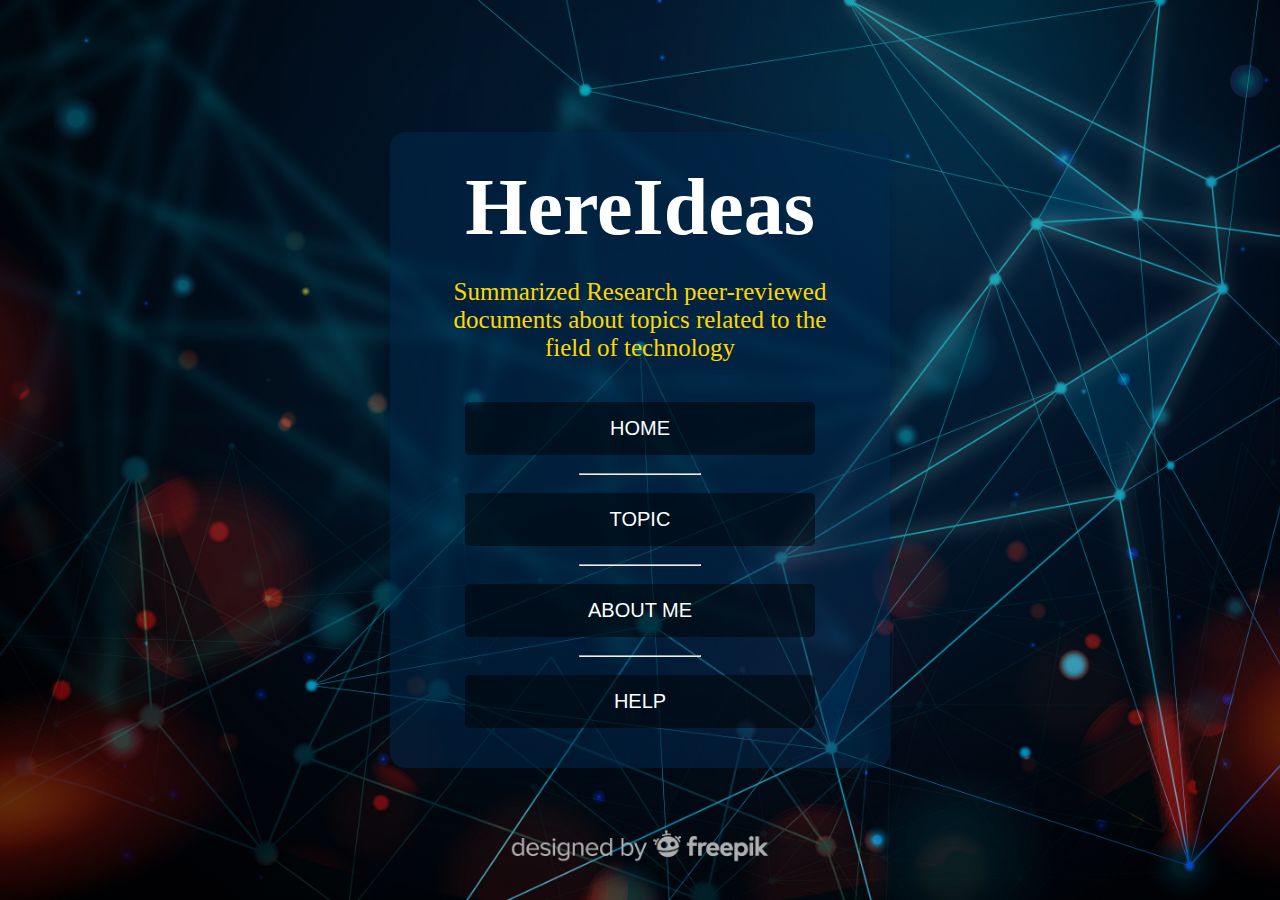
<file: index.html>
<!DOCTYPE html>
<html lang="en">
  <head>
    <meta charset="UTF-8" />
    <meta name="viewport" content="width=device-width, initial-scale=1.0" />
    <title>HereIdeas</title>
    <link rel="stylesheet" href="home page styles.css" />
  </head>
  <body>
    <div class="description">
      <h1>HereIdeas</h1>
      <p>
        Summarized Research peer-reviewed documents about topics related to the
        field of technology
      </p>

      <div class="menu">
        <button class="menu-button hover" onclick="showHome()">HOME</button>
        <hr />
        <button class="menu-button hover" onclick="showTopics()">TOPIC</button>
        <hr />
        <button class="menu-button hover" onclick="showAbout()">
          ABOUT ME
        </button>
        <hr />
        <button class="menu-button hover" onclick="showHelp()">HELP</button>
      </div>
    </div>

    <div class="dropdown" id="dropdown">
      <p>CHOOSE TOPIC</p>
      <button
        class="dropdown-button hover"
        onclick="location.href='Computer Sciences.html';"
      >
        Computer Sciences
      </button>
      <button
        class="dropdown-button hover"
        onclick="location.href='Data, Information, and Information Systems.html';"
      >
        Data, Information, and Information Systems
      </button>
      <button
        class="dropdown-button hover"
        onclick="location.href='Number Systems.html';"
      >
        Number Systems
      </button>
      <button
        class="dropdown-button hover"
        onclick="location.href='Computer Hardware & Software.html';"
      >
        Computer Hardware & Software
      </button>
      <button
        class="dropdown-button hover"
        onclick="location.href='Motherboards.html';"
      >
        Motherboards
      </button>
      <button
        class="dropdown-button hover"
        onclick="location.href='Different types of computers.html';"
      >
        Different types of computers
      </button>
    </div>

    <!-- About Me Section -->
    <div class="aboutMe" id="aboutMe">
      <p>ABOUT ME</p>
      <p1>
        Hi, I am Nicole Louise Heredia, currently studying in The University of
        San Carlos in Talamban Campus in BS Information Technology as my course.
        I am an 18-year-old first-year college student, aspiring to be
        successful with innovative research that can contribute to the
        advancement of modern technology.
        <br /><br />
        This website is derived from peer-reviewed articles regarding the
        provided topic, simplified into comprehensive content as study material
        for individuals unfamiliar with this field, and especially for students
        in the field of technology as well. This website aims to guide and help
        students by providing simple and digestible information on the provided
        topics.
      </p1>
    </div>

    <div class="help" id="help">
      <p>HELP</p>
      <p1>
        1. HOME - Displays the original home page.<br />
        2. TOPICS - Displays the topic options. Choose prefered topic can lead
        you to a page containing the portfolio of that specific topic.<br />
        3. ABOUT ME - Displays credentials and information about the creator.<br />
        4. HELP - Displays Instructions.<br /><br />

        TOPICS PAGE:<br />
        1. Navigation is found at the topmost part of the page with only the
        HOME and TOPICS keys.<br />
        2. TOPICS keys will display a dropdown menu of the topics for you to
        choose.<br />
      </p1>
    </div>

    <script>
      function showHome() {
        document.querySelector("#dropdown").classList.remove("visible");
        document.querySelector("#aboutMe").classList.remove("visible");
        document.querySelector("#help").classList.remove("visible");
        document.querySelector(".description").classList.remove("move-left");
      }

      function showTopics() {
        document.querySelector("#aboutMe").classList.remove("visible");
        document.querySelector("#help").classList.remove("visible");
        document.querySelector(".description").classList.add("move-left");
        document.querySelector("#dropdown").classList.add("visible");
      }

      function showAbout() {
        document.querySelector("#dropdown").classList.remove("visible");
        document.querySelector("#help").classList.remove("visible");
        document.querySelector(".description").classList.add("move-left");
        document.querySelector("#aboutMe").classList.add("visible");
      }

      function showHelp() {
        document.querySelector("#dropdown").classList.remove("visible");
        document.querySelector("#aboutMe").classList.remove("visible");
        document.querySelector(".description").classList.add("move-left");
        document.querySelector("#help").classList.add("visible");
      }
    </script>
  </body>
</html>
</file>
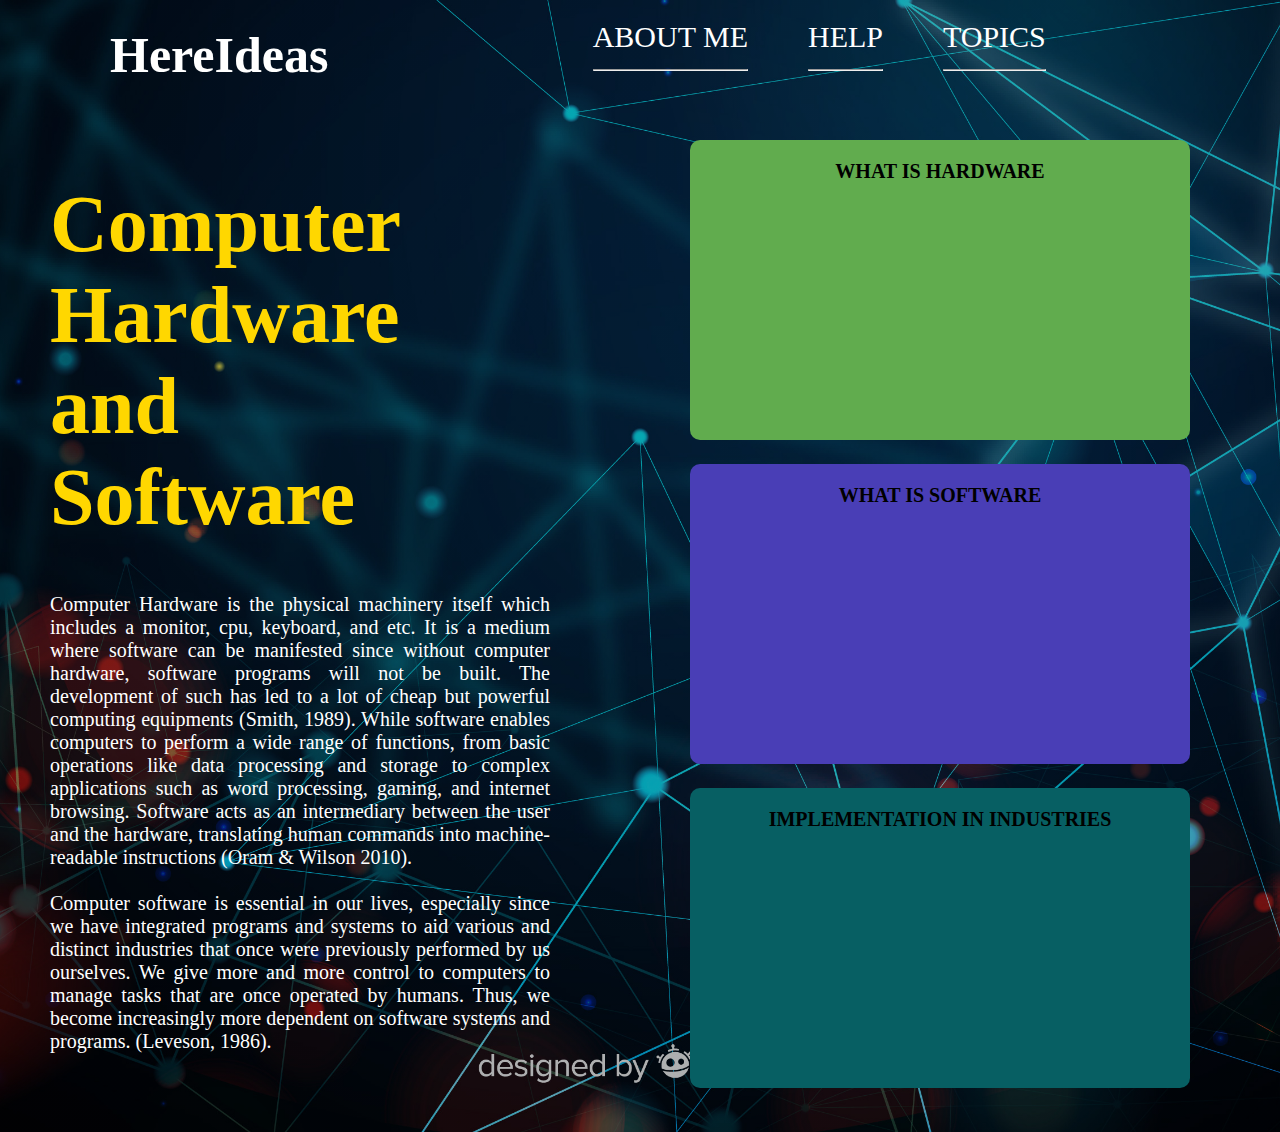
<file: Computer Hardware & Software.html>
<!DOCTYPE html>
<html lang="en">
  <head>
    <meta charset="UTF-8" />
    <meta name="viewport" content="width=device-width, initial-scale=1.0" />
    <title>HereIdeas-Computer Sciences</title>
    <link rel="stylesheet" href="p4 computer hardsoft.css" />
  </head>
  <body>
    <div class="navbar">
        <h1><a href="index.html">HereIdeas</a></h1>
        <nav>
          <ul>
            <li class="menu-button hover"> <a href="index.html"> ABOUT ME <hr></a></li>
            <li class="menu-button hover"> <a href="index.html"> HELP <hr></a></li>

            <li class="menu-item">
             
              <button class="menu-button hover" onclick="toggleDropdown()"> TOPICS <hr></button>
          
              <div class="dropdown" id="dropdown">
                <button class="dropdown-button hover" onclick="location.href='Computer Sciences.html';">
                  Computer Sciences
                </button>
                <button class="dropdown-button hover" onclick="location.href='Data, Information, and Information Systems.html';">
                  Data, Information, and Information Systems
                </button>
                <button class="dropdown-button hover" onclick="location.href='Number Systems.html';">
                  Number Systems
                </button>
                <button class="dropdown-button hover" onclick="location.href='Computer Hardware & Software.html';">
                  Computer Hardware & Software
                </button>
                <button class="dropdown-button hover" onclick="location.href='Motherboards.html';">
                  Motherboards
                </button>
                <button class="dropdown-button hover" onclick="location.href='Different types of computers.html';">
                  Different types of computers
                </button>
              </div>

             


            </li>
          </ul>
        </nav>
      </div>
  

    <div class="row">
      <div class="heading">
        <h2>Computer Hardware and Software</h2>
        <p>
          Computer Hardware is the physical machinery itself which includes a
          monitor, cpu, keyboard, and etc. It is a medium where software can be
          manifested since without computer hardware, software programs will not
          be built. The development of such has led to a lot of cheap but
          powerful computing equipments (Smith, 1989). While software enables
          computers to perform a wide range of functions, from basic operations
          like data processing and storage to complex applications such as word
          processing, gaming, and internet browsing. Software acts as an
          intermediary between the user and the hardware, translating human
          commands into machine-readable instructions (Oram & Wilson 2010).<br /><br />

          Computer software is essential in our lives, especially since we have
          integrated programs and systems to aid various and distinct industries
          that once were previously performed by us ourselves. We give more and
          more control to computers to manage tasks that are once operated by
          humans. Thus, we become increasingly more dependent on software
          systems and programs. (Leveson, 1986).<br />

        </p>
      </div>
      <div class="container">
        <div class="card card1">
          <h3>WHAT IS HARDWARE</h3>
          <div class="more">
            <p1>
              In the field of information technology, hardware techniques
              transformed significantly. Hardware now revolves around
              high-performance processors, hardware accelerators, nonvolatile
              memory with hybrid storage hierarchies, and RDMA-enabled
              high-speed networks. Recent hardware trends in these areas deeply
              affect data management and analysis applications (Pan et al.,2018)<br /><br />
              
              To further support this claim, it is known that a computer is an electronic device used for data processing and computing with precise accuracy and high speed. Hardware is what the physical components including the processing unit and peripheral equipment that aids in inputting, displaying outputs, and for storage is called (Frankenfeld, 1993).

            </p1>
          </div>
        </div>

        <div class="card card2">
          <h3>WHAT IS SOFTWARE</h3>
          <div class="more">
            <p1>
              Software is characterized by its ability to be modified and updated without altering the physical hardware. It can be easily replicated, distributed, and installed on different devices, making it a versatile and dynamic component of computing systems (Lethbridge,2000).<br><br>

              defines software as a set of instructions, data, or programs used to operate computers and execute specific tasks. Unlike hardware, which refers to the physical components of a computer, software is intangible and consists of code written in various programming languages (Osterweil, 2018).
            </p1>
          </div>
        </div>

        <div class="card card3">
          <h3>IMPLEMENTATION IN INDUSTRIES</h3>
          <div class="more">
            <p1>
              - SYSTEN ARCHITECTS: Design and synthesis of integrated circuits have prompted system architects to investigate computer aided design methods<br><br>
              - SOFTWARE DEVELOPERES: Artificial intelligence programmed by software engineers and developers assists in tasks<br><br>
              - SOCIETY AND GOVERNMENT: connecting the government to their citizens and in turn, provides transparency, accountability, clearance, flexibility, and high-quality services<br><br>




            </p1>
          </div>
        </div>

     
    

    
    </div>

    <script>

      function toggleDropdown() {
        const dropdown = document.getElementById('dropdown');
        dropdown.classList.toggle('visible'); 
      }
    </script>
  </body>
</html>
</file>
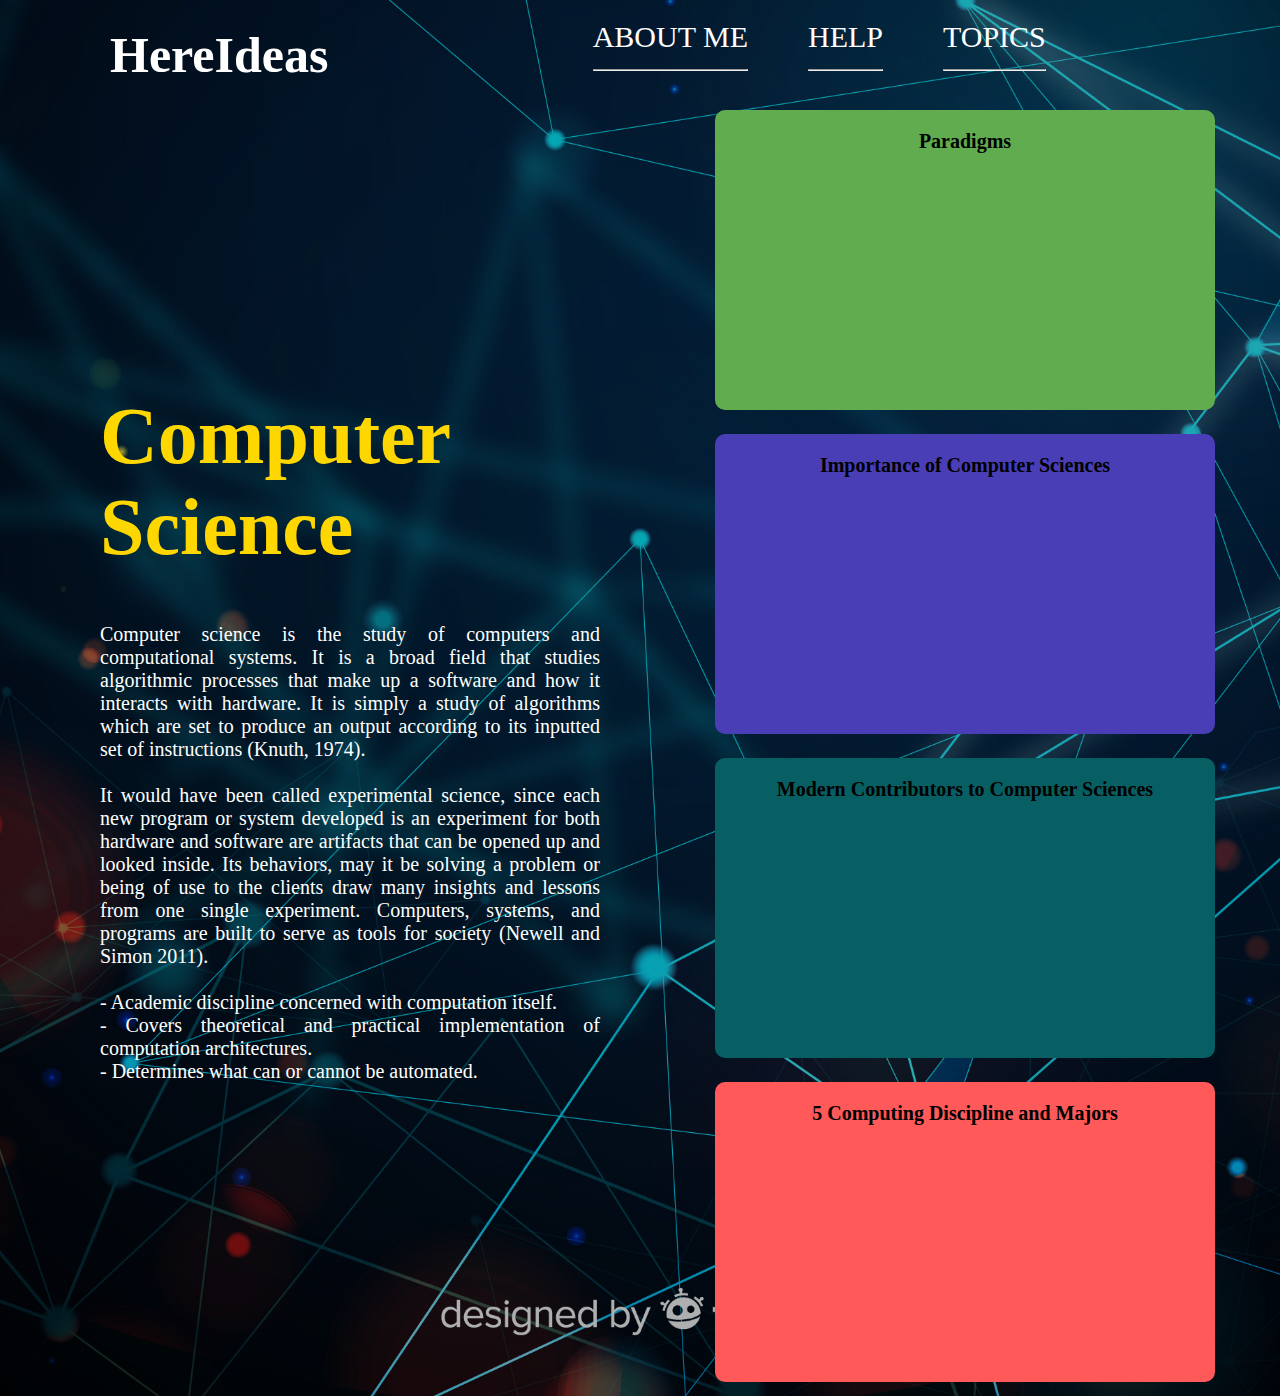
<file: Computer Sciences.html>
<!DOCTYPE html>
<html lang="en">
  <head>
    <meta charset="UTF-8" />
    <meta name="viewport" content="width=device-width, initial-scale=1.0" />
    <title>HereIdeas-Computer Sciences</title>
    <link rel="stylesheet" href="p1 Computer Sciences.css" />
  </head>
  <body>
    <div class="navbar">
        <h1><a href="index.html">HereIdeas</a></h1>
        <nav>
          <ul>
            <li class="menu-button hover"> <a href="index.html"> ABOUT ME <hr></a></li>
            <li class="menu-button hover"> <a href="index.html"> HELP <hr></a></li>

            <li class="menu-item">
              
              <button class="menu-button hover" onclick="toggleDropdown()"> TOPICS <hr></button>
        
              <div class="dropdown" id="dropdown">
                <button class="dropdown-button hover" onclick="location.href='Computer Sciences.html';">
                  Computer Sciences
                </button>
                <button class="dropdown-button hover" onclick="location.href='Data, Information, and Information Systems.html';">
                  Data, Information, and Information Systems
                </button>
                <button class="dropdown-button hover" onclick="location.href='Number Systems.html';">
                  Number Systems
                </button>
                <button class="dropdown-button hover" onclick="location.href='Computer Hardware & Software.html';">
                  Computer Hardware & Software
                </button>
                <button class="dropdown-button hover" onclick="location.href='Motherboards.html';">
                  Motherboards
                </button>
                <button class="dropdown-button hover" onclick="location.href='Different types of computers.html';">
                  Different types of computers
                </button>
              </div>

             


            </li>
          </ul>
        </nav>
      </div>
  

    <div class="row">
      <div class="col-1">
        <h2>Computer Science</h2>
        <p>
          Computer science is the study of computers and computational systems.
          It is a broad field that studies algorithmic processes that make up a
          software and how it interacts with hardware. It is simply a study of
          algorithms which are set to produce an output according to its
          inputted set of instructions (Knuth, 1974).<br /><br />

          It would have been called experimental science, since each new program
          or system developed is an experiment for both hardware and software
          are artifacts that can be opened up and looked inside. Its behaviors,
          may it be solving a problem or being of use to the clients draw many
          insights and lessons from one single experiment. Computers, systems,
          and programs are built to serve as tools for society (Newell and Simon
          2011).<br /><br />

          - Academic discipline concerned with computation itself. <br />
          - Covers theoretical and practical implementation of computation
          architectures. <br />
          - Determines what can or cannot be automated. <br /><br />
        </p>
      </div>
      <div class="col-2">
        <div class="card card1">
          <h3>Paradigms</h3>
          <div class="more">
            <p1>
              (According to Eden (2007)), <br />
              - (rationalist paradigm) - Amongst them explains that computer
              science is defined as a branch of mathematics as programs and
              systems are mathematical objects. <br />
              - (technocratic paradigm) - Another paradigm explains that
              computer science is an engineering discipline where programs with
              specific data are tested and observed.<br />
              - (scientific paradigm) - The last paradigm explains that with
              computer science branching towards artificial intelligence,
              programs are treated as entities in need of scientific
              experimentation.<br />
            </p1>
          </div>
        </div>

        <div class="card card2">
          <h3>Importance of Computer Sciences</h3>
          <div class="more">
            <p1>
              New problem-solving strategies in both virtual and real worlds
              will be envisioned, with the computer sciences making possible
              leaps of innovation and imagination through algorithmic problem
              solving application across diverse academic disciplines.
              <br /><br />

              Each new program or system developed is an experiment for both
              hardware and software are artifacts that can be opened up and
              looked inside. Computers, systems, and programs are built to serve
              as tools for society
            </p1>
          </div>
        </div>

        <div class="card card3">
          <h3>Modern Contributors to Computer Sciences</h3>
          <div class="more">
            <p1>
                1. Linus Torvalds - creator of Linux and Developed Fit Version control system<br><br>
                2. Katherine Johnson - NASA's mathematician, calculations of orbital mechanics lead successful space flights<br><br>
                3. Marvin Minksy - “The Artificial Intelligence genius”<br><br>
                4. James Gosling - “The father of the java® programming language " & Invented Java®<br><br>
                5. Vint Cerf & Robert Kahn - The architects of Internet & Invented the Transmission Control Protocol (TCP) and Internet Protocol (IP)<br><br>
          </div>
        </div>

        <div class="card card4">
          <h3>5 Computing Discipline and Majors</h3>
          <div class="more">
            <p3>INFORMATION SYSTEMS (IS)<br>
                INFORMATION TECHNOLOGY (IT)<br />
                COMPUTER SCIENCE (CS)<br />
                COMPUTER ENGINEERING (CE)<br />
                SOFTWARE ENGINEERING (SE)<br />
</p3>
          </div>
        </div>

    

    
    </div>

    <script>

      function toggleDropdown() {
        const dropdown = document.getElementById('dropdown');
        dropdown.classList.toggle('visible'); 
      }
    </script>
  </body>
</html>
</file>
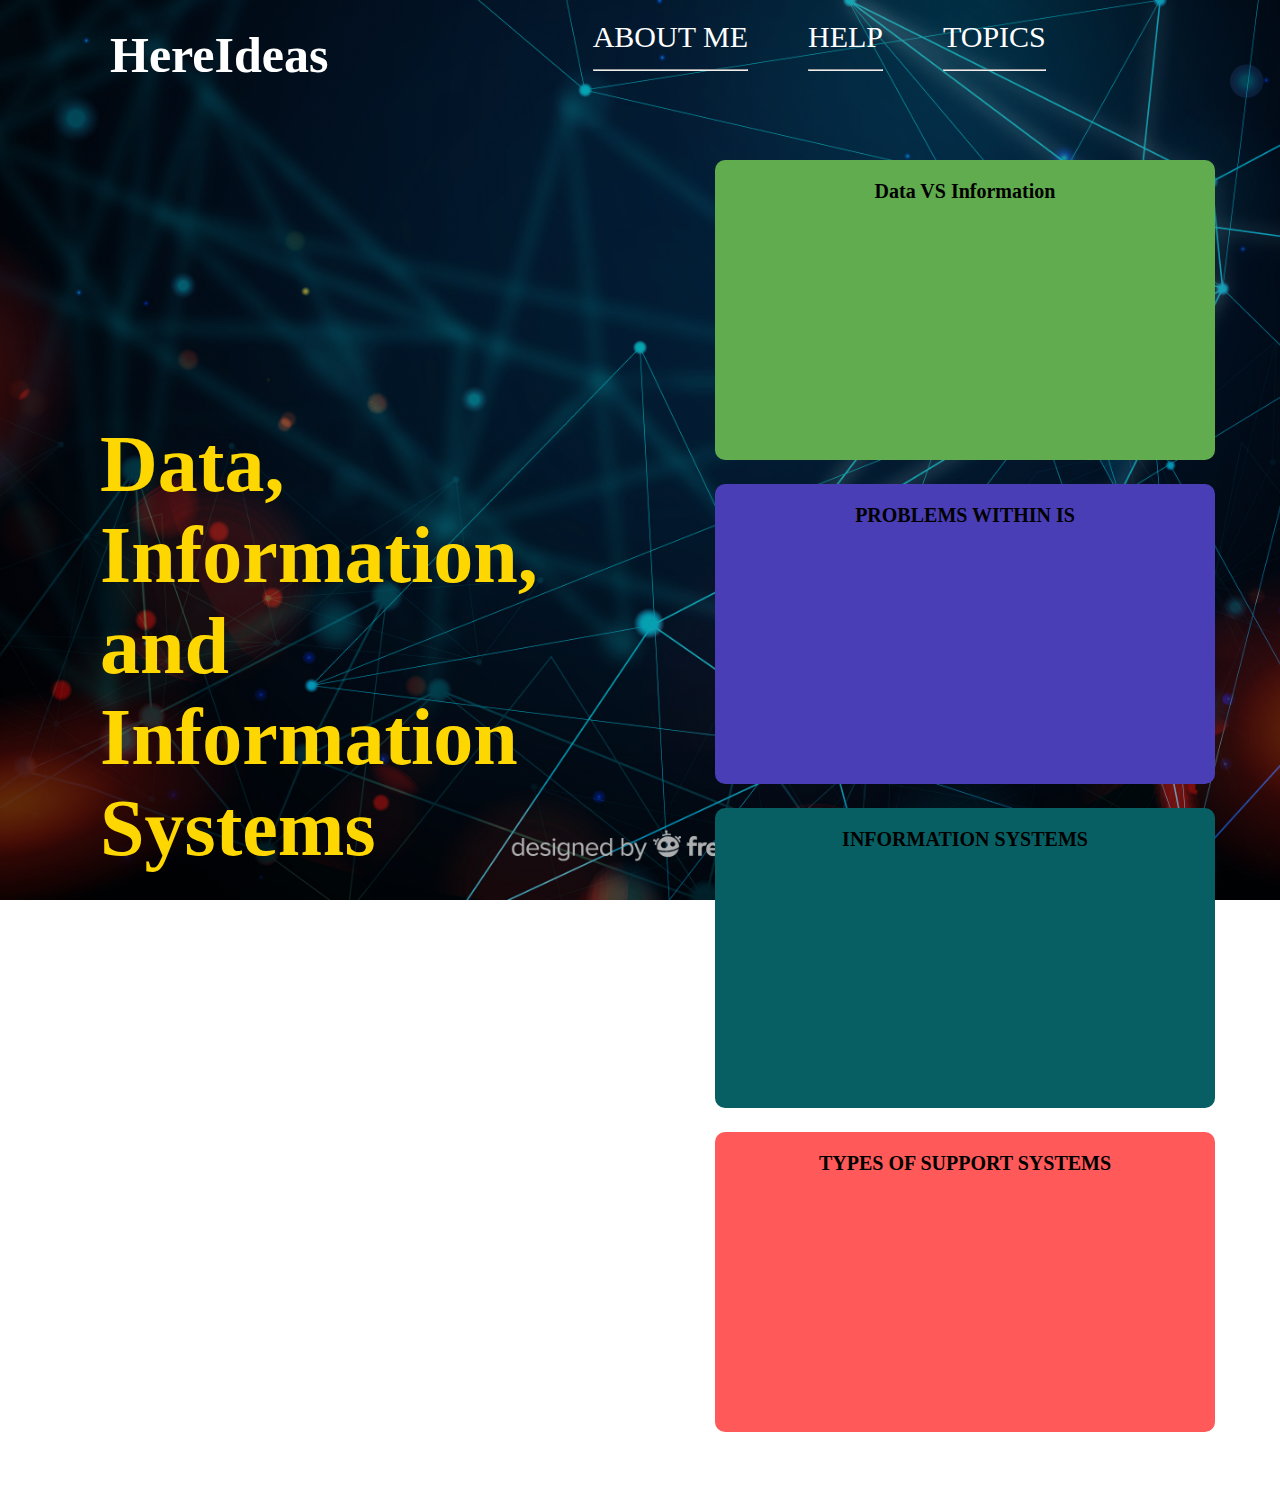
<file: Data, Information, and Information Systems.html>
<!DOCTYPE html>
<html lang="en">
  <head>
    <meta charset="UTF-8" />
    <meta name="viewport" content="width=device-width, initial-scale=1.0" />
    <title>HereIdeas-Computer Sciences</title>
    <link rel="stylesheet" href="p2 data information.css" />
  </head>
  <body>
    <div class="navbar">
        <h1><a href="index.html">HereIdeas</a></h1>
        <nav>
          <ul>
            <li class="menu-button hover"> <a href="index.html"> ABOUT ME <hr></a></li>
            <li class="menu-button hover"> <a href="index.html"> HELP <hr></a></li>

            <li class="menu-item">
            
              <button class="menu-button hover" onclick="toggleDropdown()"> TOPICS <hr></button>
           
              <div class="dropdown" id="dropdown">
                <button class="dropdown-button hover" onclick="location.href='Computer Sciences.html';">
                  Computer Sciences
                </button>
                <button class="dropdown-button hover" onclick="location.href='Data, Information, and Information Systems.html';">
                  Data, Information, and Information Systems
                </button>
                <button class="dropdown-button hover" onclick="location.href='Number Systems.html';">
                  Number Systems
                </button>
                <button class="dropdown-button hover" onclick="location.href='Computer Hardware & Software.html';">
                  Computer Hardware & Software
                </button>
                <button class="dropdown-button hover" onclick="location.href='Motherboards.html';">
                  Motherboards
                </button>
                <button class="dropdown-button hover" onclick="location.href='Different types of computers.html';">
                  Different types of computers
                </button>
              </div>

             


            </li>
          </ul>
        </nav>
      </div>
  

    <div class="row">
      <div class="col-1">
        <h2>Data, Information, and Information Systems</h2>
        <p>
            Data and patterns are and integral part of the cultural fabric of our
      information society. We are challenged to confront and cope with the flood
      of data generated. making sense of data has become a crucial objectifying
      of intelligent data analysis, data minin, and many more (Pedrycz, 2005).
      <br /><br />

      Chen et al (2009) suggested that data, information, and knowledge is a
      possible input and output through visualization process. This means that
      data is interpreted into information through visualization and analysis
      where enough information formed will be a knowledge that is useful.
        </p>
      </div>
      <div class="col-2">
        <div class="card card1">
          <h3>Data VS Information</h3>
          <div class="more">
            <p1>DATA:<br>
                According to Bellinger et al (2004)<br>
                = Data is raw <br>
                = EXIsts in any form with no significance at all <br>
                = It can be usable or not <br>
                = it has no meaning itself. <br><br>
                
                INFORMATION <br>
                According to Bellinger et al (2004) <br>
                = it is a data with a relational connection<br>
                = its meaning can be used but does not have to be. 
            </p1>

          </div>
        </div>

        <div class="card card2">
          <h3>PROBLEMS WITHIN IS</h3>
          <div class="more">
            <p3>
                According to the data analysis of the study investigated by Deng and Chi (2012) in understanding the problems within Informaitons Systems in the Business Intelligence Context, which includes: <br>
- Reporting data,<br>
- Users lack of knowledge<br>
- System error<br>
- User-system interaction<br>
            </p3>
          </div>
        </div>

        <div class="card card3">
          <h3>INFORMATION SYSTEMS</h3>
          <div class="more">
            <p1>
          (Diez & Mcintosh, 2009) <br />
          Includes: <br />
          Computational technologies <br />
          Software technologies <br />
          Simulations models <br />
          Desicion support systems <br />
          Tailored applications <br /><br />

          Utilizes fo a vairety of purposes:<br />
          Data management<br />
          Communcation<br />
          Supporting discision making at different scales<br />
         
            </p1>
          </div>
        </div>



        <div class="card card4">
          <h3>TYPES OF SUPPORT SYSTEMS</h3>
          <div class="more">
            <p3>
        
   Transaction processing system (TPS)<br>
    - Supports the processing of business transactions and daily operations<br>
            
     Office Automation System (OAS)<br>
    - Makes the work easier and simpler <br><br>

    Knowledge Work System (KWS)<br>
- Quickens knowledge <br>
- Ensures the business technical skills applie<br><br>

Decision Support System (DSS) <br>
- Management-level that helps managers make decisions<br><br>

Executive Support System (ESS) <br>
- Help make effective decisions base on summarized internal data from DSS, MIS, etc<br>
    

    
            </p3>
          </div>
        </div>

       

    
          
     
    

    
    </div>

    <script>

      


function toggleDropdown() {
        const dropdown = document.getElementById('dropdown');
        dropdown.classList.toggle('visible'); 
      }





    </script>
  </body>
</html>
</file>
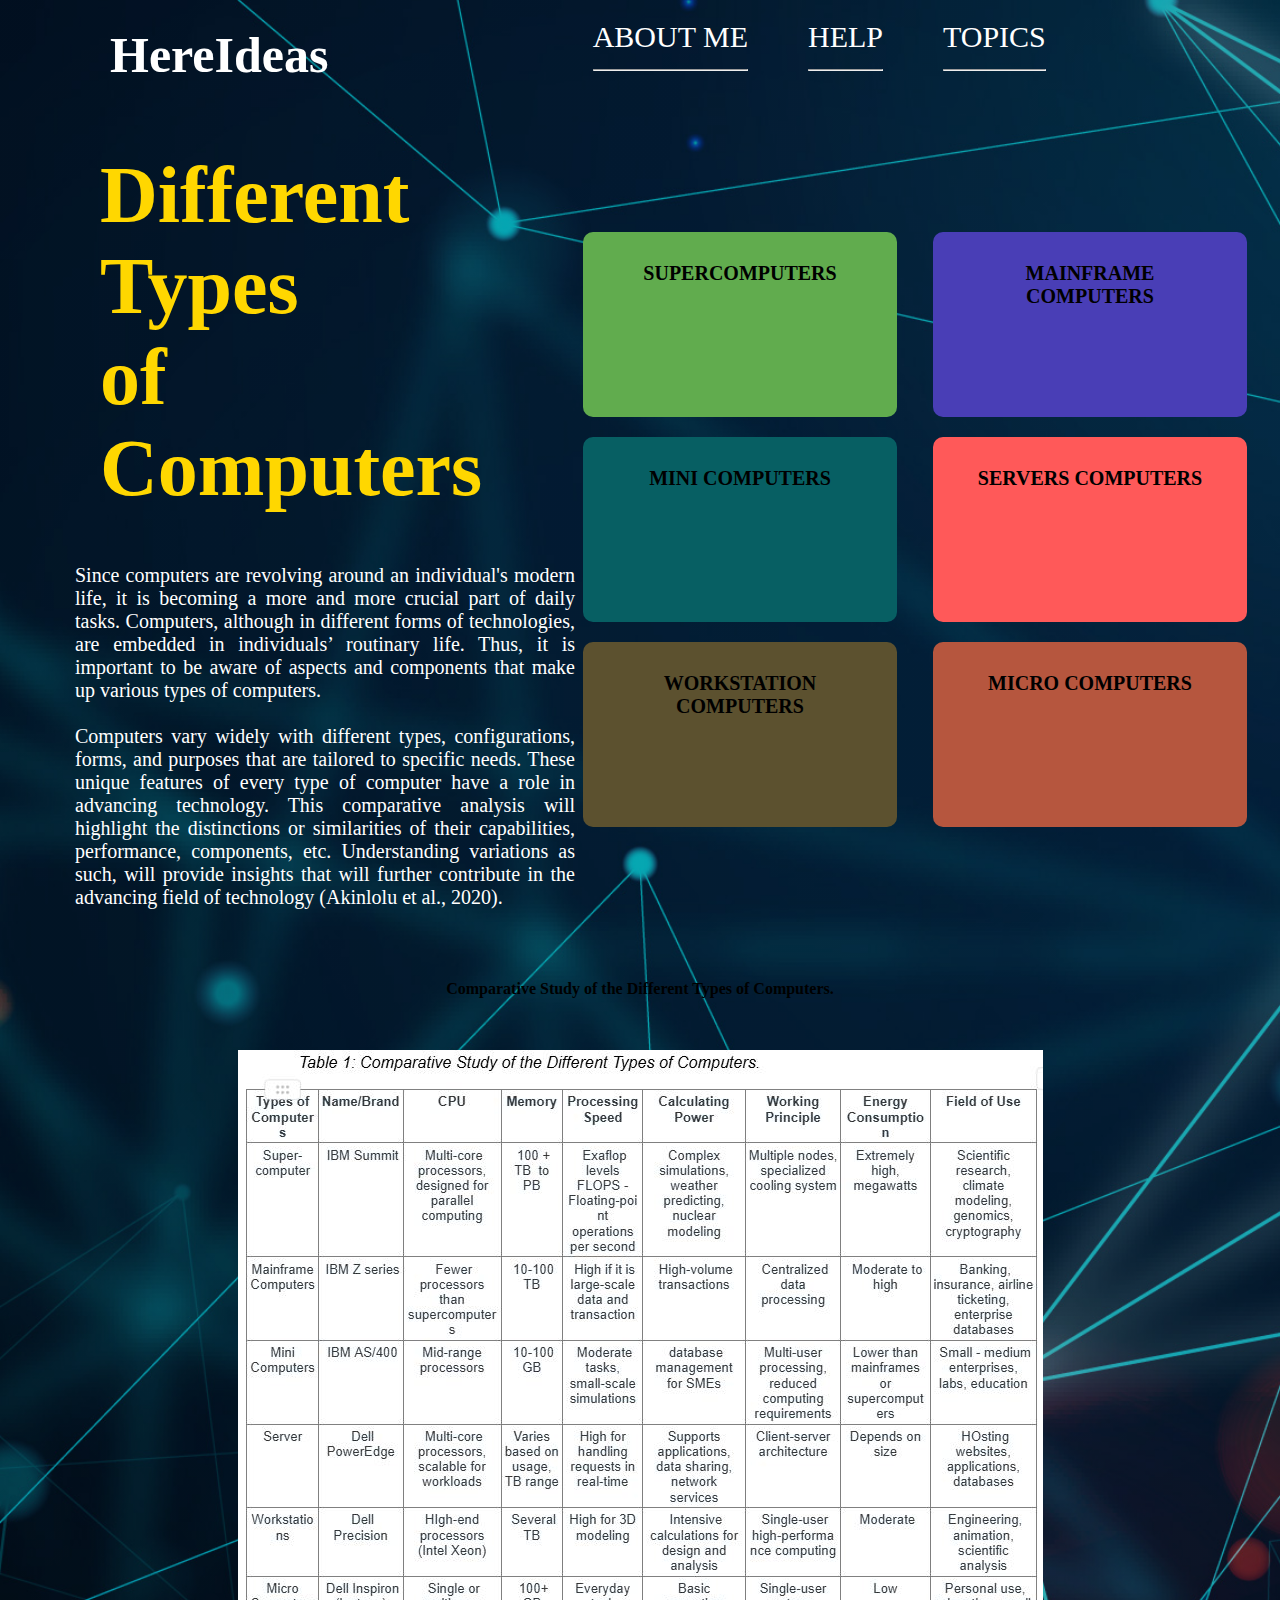
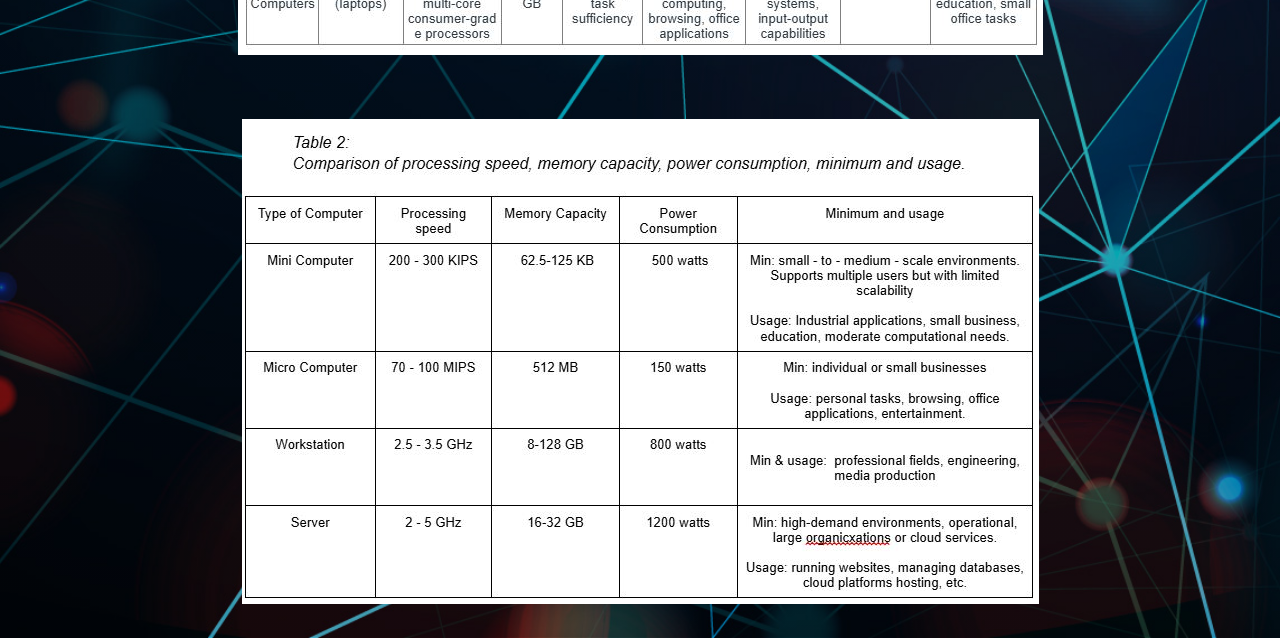
<file: Different types of computers.html>
<!DOCTYPE html>
<html lang="en">
  <head>
    <meta charset="UTF-8" />
    <meta name="viewport" content="width=device-width, initial-scale=1.0" />
    <title>HereIdeas-Computer Sciences</title>
    <link rel="stylesheet" href="p6 dif comp.css" />
  </head>
  <body>
    <div class="navbar">
        <h1><a href="index.html">HereIdeas</a></h1>
        <nav>
          <ul>
            <li class="menu-button hover"> <a href="index.html"> ABOUT ME <hr></a></li>
            <li class="menu-button hover"> <a href="index.html"> HELP <hr></a></li>

            <li class="menu-item">
      
              <button class="menu-button hover" onclick="toggleDropdown()"> TOPICS <hr></button>
        
              <div class="dropdown" id="dropdown">
                <button class="dropdown-button hover" onclick="location.href='Computer Sciences.html';">
                  Computer Sciences
                </button>
                <button class="dropdown-button hover" onclick="location.href='Data, Information, and Information Systems.html';">
                  Data, Information, and Information Systems
                </button>
                <button class="dropdown-button hover" onclick="location.href='Number Systems.html';">
                  Number Systems
                </button>
                <button class="dropdown-button hover" onclick="location.href='Computer Hardware & Software.html';">
                  Computer Hardware & Software
                </button>
                <button class="dropdown-button hover" onclick="location.href='Motherboards.html';">
                  Motherboards
                </button>
                <button class="dropdown-button hover" onclick="location.href='Different types of computers.html';">
                  Different types of computers
                </button>
              </div>

             


            </li>
          </ul>
        </nav>
      </div>
  
     
    <div class="row">
      <div class="col-1">
        <h2>Different Types of Computers</h2>
        <p>
            Since computers are revolving around an individual's modern life, it is becoming a more and more crucial part of daily tasks. Computers, although in different forms of technologies, are embedded in individuals’ routinary life. Thus, it is important to be aware of aspects and components that make up various types of computers.<br><br>

            Computers vary widely with different types, configurations, forms, and purposes that are tailored to specific needs. These unique features of every type of computer have a role in advancing technology. This comparative analysis will highlight the distinctions or similarities of their capabilities, performance, components, etc. Understanding variations as such, will provide insights that will further contribute in the advancing field of technology (Akinlolu et al., 2020).
            
        </p>
      </div>
      <div class="col-2">
        <div class="card card1">
          <h3>SUPERCOMPUTERS</h3>
          <div class="more">
            <p1>
                Supercomputers are high-performance systems capable of handling large amounts of data and performing complex computations at remarkable speeds. They employ several processors working in parallel and typically require unique cooling solutions to handle the enormous energy output.
            </p1>
          </div>
        </div>

        <div class="card card2">
          <h3>MAINFRAME COMPUTERS</h3>
          <div class="more">
            <p1>
                Mainframes are well-known for their ability to efficiently process massive volumes of transactions and data, making them essential for mission-critical activities like financial transactions, payroll, and enterprise resource planning. They provide continuity by providing fault-tolerant systems capable of handling high numbers of concurrent users and transactions (Connect and Extend: Mainframe Modernization Hits Its Stride, 2022).
            </p1>
          </div>
        </div>

        <div class="card card3">
          <h3>MINI COMPUTERS</h3>
          <div class="more">
            <p1>
                They are intended for uses such as scientific calculations, corporate data management, and industrial control systems. They feature a sturdy design that can accommodate several users with enough memory and processing performance (Wolff, 2021).
            </p1>
          </div>
        </div>



        <div class="card card4">
          <h3>SERVERS COMPUTERS</h3>
          <div class="more">
            <p1>
                From websites to business systems, they form the foundation of today's IT architecture (Andriulo et al., 2024). Scalability and dependability are key considerations while designing servers. Heavy workloads typically require numerous cores, significant quantities of memory, backup power sources, and robust cooling systems.
            </p1>
          </div>
        </div>


        <div class="card card5">
            <h3>WORKSTATION COMPUTERS</h3>
            <div class="more">
              <p1>
                For specialized and taxing operations like 3D rendering, CAD, scientific simulations, and video editing, workstation computers are high-performance devices. Workstations, as opposed to general-purpose desktop computers, are outfitted with cutting-edge hardware, such as numerous high-resolution screens and professional-grade GPUs and memory for improved data integrity. 
              </p1>
            </div>
          </div>

          <div class="card card6">
            <h3>MICRO COMPUTERS</h3>
            <div class="more">
              <p1>
                Microcomputers, often known as personal computers, are compact, modular systems designed for individual use. Their portability and inexpensive cost have made them popular in homes, schools, and workplaces
              </p1>
            </div>
          </div>
        </div>
</div>

    <div class="space">
        <h4>Comparative Study of the Different Types of Computers.
        </h4>
        <img
          src="images/comparing.JPG"
          alt="Comparative Study of the Different Types of Computers."
          class="difference-motherboard"
        />
      </div>

      <div class="space">
        <img
          src="images/comparing 2.JPG"
          alt="Comparison of processing speed, memory capacity, power consumption, minimum and usage."
          class="difference-motherboard"
        />
      </div>
    </div>
    <script>

      


function toggleDropdown() {
        const dropdown = document.getElementById('dropdown');
        dropdown.classList.toggle('visible'); 
      }





    </script>
  </body>
</html>
</file>
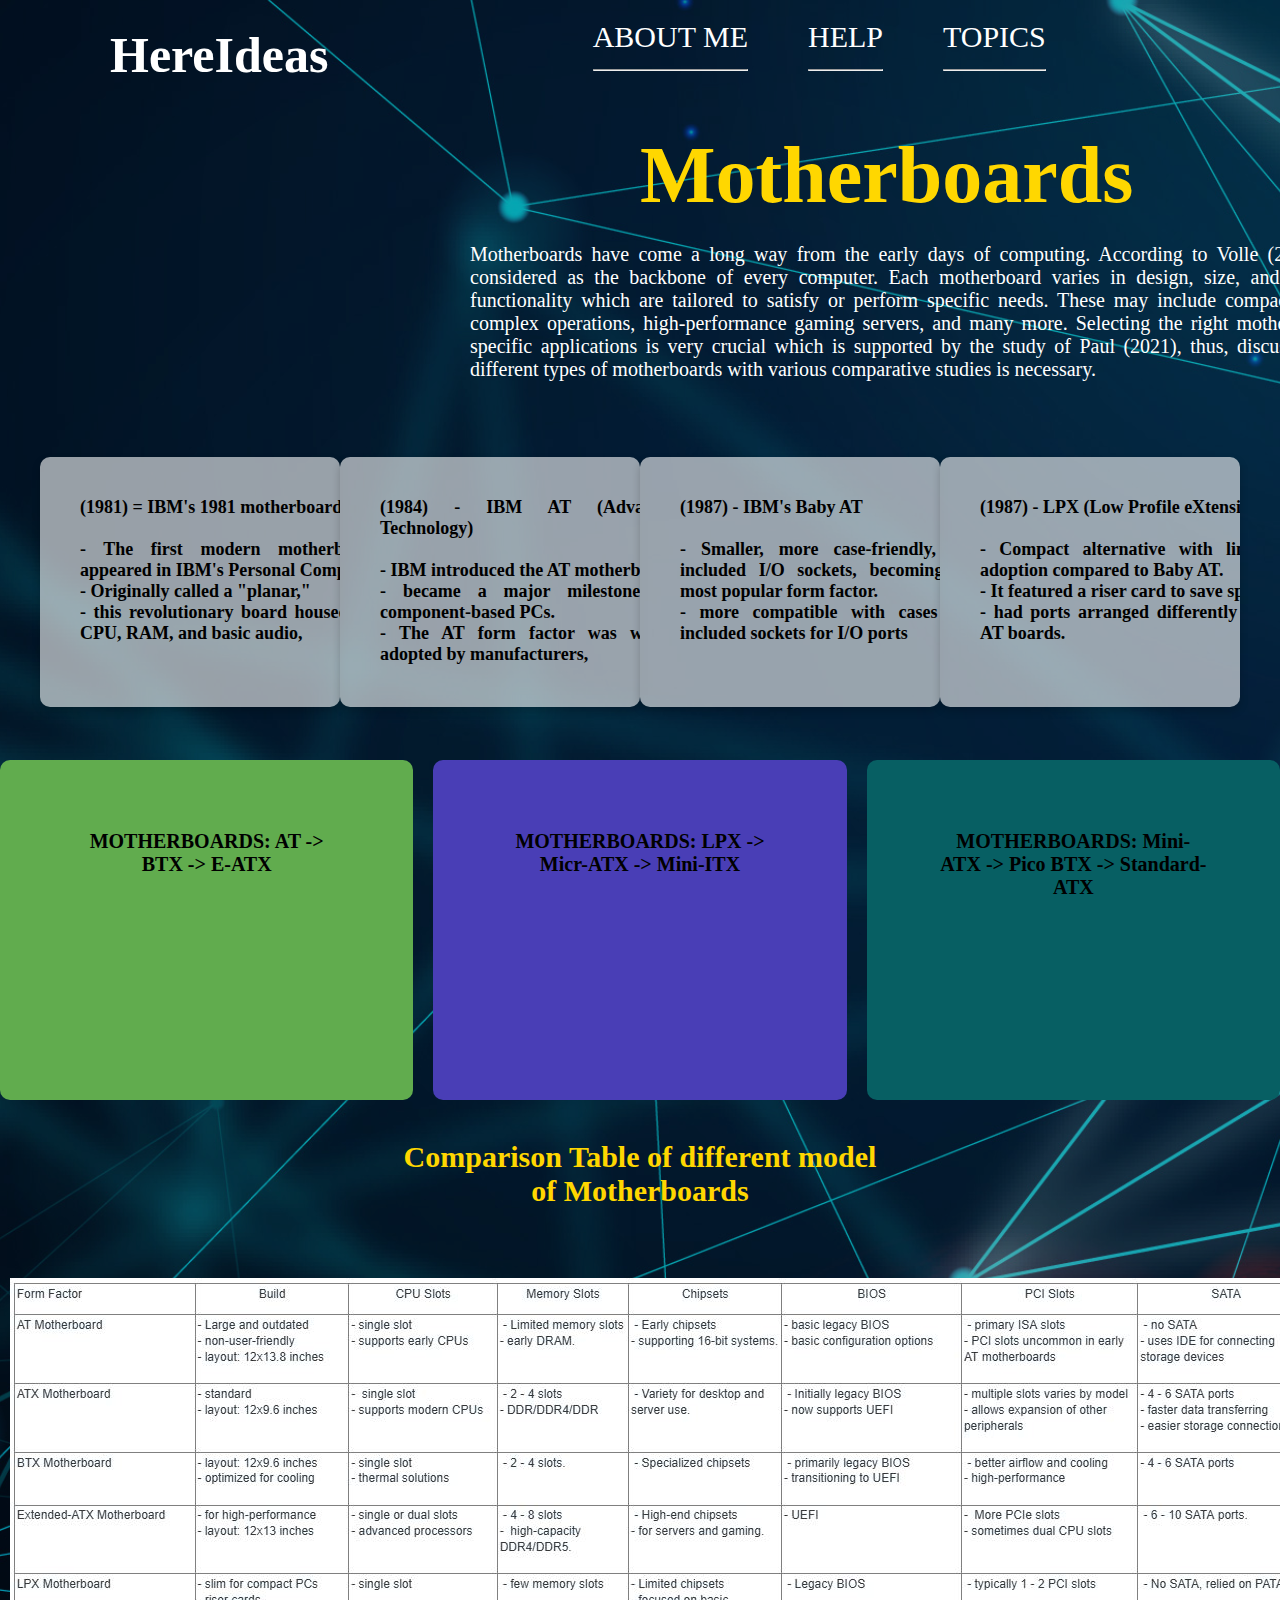
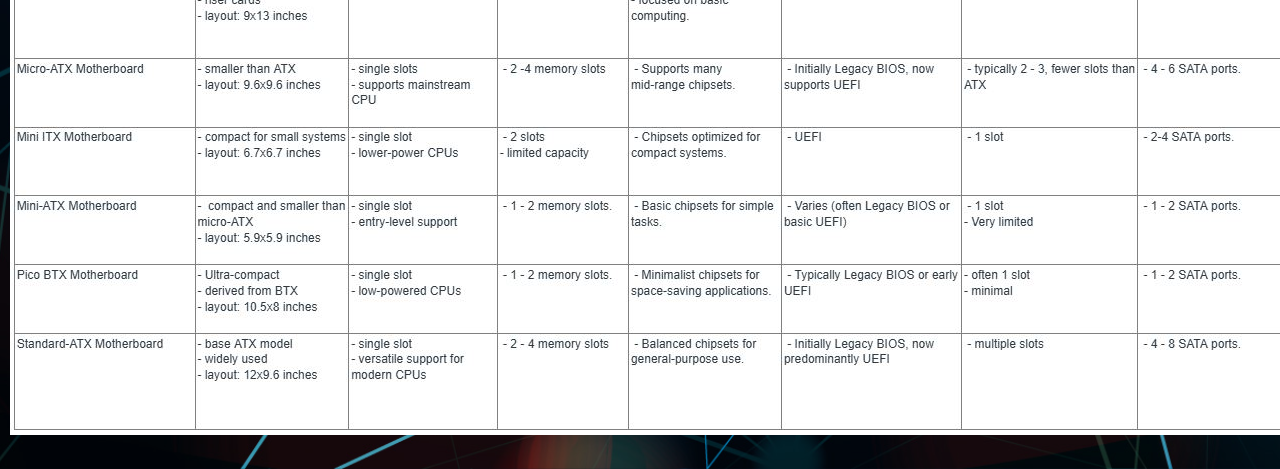
<file: Motherboards.html>
<!DOCTYPE html>
<html lang="en">
  <head>
    <meta charset="UTF-8" />
    <meta name="viewport" content="width=device-width, initial-scale=1.0" />
    <title>HereIdeas-Computer Sciences</title>
    <link rel="stylesheet" href="p5 motherboard.css" />
  </head>
  <body>
    <div class="navbar">
      <h1><a href="index.html">HereIdeas</a></h1>
      <nav>
        <ul>
          <li class="menu-button hover">
            <a href="index.html">
              ABOUT ME
              <hr
            /></a>
          </li>
          <li class="menu-button hover">
            <a href="index.html">
              HELP
              <hr
            /></a>
          </li>

          <li class="menu-item">
            <button class="menu-button hover" onclick="toggleDropdown()">
              TOPICS
              <hr />
            </button>

            <div class="dropdown" id="dropdown">
              <button
                class="dropdown-button hover"
                onclick="location.href='Computer Sciences.html';"
              >
                Computer Sciences
              </button>
              <button
                class="dropdown-button hover"
                onclick="location.href='Data, Information, and Information Systems.html';"
              >
                Data, Information, and Information Systems
              </button>
              <button
                class="dropdown-button hover"
                onclick="location.href='Number Systems.html';"
              >
                Number Systems
              </button>
              <button
                class="dropdown-button hover"
                onclick="location.href='Computer Hardware & Software.html';"
              >
                Computer Hardware & Software
              </button>
              <button
                class="dropdown-button hover"
                onclick="location.href='Motherboards.html';"
              >
                Motherboards
              </button>
              <button
                class="dropdown-button hover"
                onclick="location.href='Different types of computers.html';"
              >
                Different types of computers
              </button>
            </div>
          </li>
        </ul>
      </nav>
    </div>

    <!-- Main Content Section -->
    <div class="container">
      <div class="heading">
        <h2>Motherboards</h2>
        <p1>
          Motherboards have come a long way from the early days of computing.
          According to Volle (2023), It is considered as the backbone of every
          computer. Each motherboard varies in design, size, and especially
          functionality which are tailored to satisfy or perform specific needs.
          These may include compact systems, complex operations,
          high-performance gaming servers, and many more. Selecting the right
          motherboard for specific applications is very crucial which is
          supported by the study of Paul (2021), thus, discussing these
          different types of motherboards with various comparative studies is
          necessary.
        </p1>

        <div class="boxes">
          <div class="IS1">
            <p3
              ><b>
                (1981) = IBM's 1981 motherboard<br /><br />
                - The first modern motherboard appeared in IBM's Personal
                Computer
                <br />
                - Originally called a "planar," <br />
                - this revolutionary board housed the CPU, RAM, and basic audio,
              </b></p3
            >
          </div>

          <div class="IS2">
            <p3
              ><b>
                (1984) - IBM AT (Advanced Technology)<br /><br />
                - IBM introduced the AT motherboard<br />
                - became a major milestone for component-based PCs. <br />
                - The AT form factor was widely adopted by manufacturers,
              </b></p3
            >
          </div>

          <div class="IS3">
            <p3
              ><b>
                (1987) - IBM's Baby AT<br /><br />
                - Smaller, more case-friendly, and included I/O sockets,
                becoming the most popular form factor. <br />
                - more compatible with cases and included sockets for I/O ports
              </b></p3
            >
          </div>

          <div class="IS4">
            <p3
              ><b>
                (1987) - LPX (Low Profile eXtension)<br /><br />
                - Compact alternative with limited adoption compared to Baby
                AT.<br />
                - It featured a riser card to save space <br />
                - had ports arranged differently than AT boards.
              </b></p3
            >
          </div>
        </div>
      </div>
    </div>

    <div class="row">
      <div class="card card1">
        <h3>MOTHERBOARDS: AT -> BTX -> E-ATX</h3>
        <div class="more">
          <p2>
            = The AT motherboard was one of the first, but it’s old and too big
            for today’s PCs.<br />
            = The ATX motherboard replaced it and became super popular because
            it’s easier to use and works better with modern parts. <br />
            = The BTX motherboard was made for better cooling but didn’t catch
            on much. <br />
            = The Extended-ATX (E-ATX) is bigger than ATX and great for
            high-performance computers because it has more room for extra parts.
          </p2>
        </div>
      </div>

      <div class="card card2">
        <h3>MOTHERBOARDS: LPX -> Micr-ATX -> Mini-ITX</h3>
        <div class="more">
          <p2>
            = The LPX motherboard was small and used in older PCs but had poor
            cooling and isn’t used anymore.<br />
            = The Micro-ATX motherboard is smaller than ATX but still works with
            modern parts, making it good for budget PCs. <br />
            = The Mini-ITX motherboard is tiny and used for small builds like
            home theater PCs, but it doesn’t have much room for upgrades. <br />
          </p2>
        </div>
      </div>

      <div class="card card3">
        <h3>MOTHERBOARDS: Mini-ATX -> Pico BTX -> Standard-ATX</h3>
        <div class="more">
          <p2>
            = The Mini-ATX motherboard is rare and smaller than Micro-ATX,
            mainly used for simple systems. <br />
            = The Pico BTX motherboard is super small and good for tight spaces
            but doesn’t have many features. <br />
            = Lastly, the Standard-ATX motherboard is the most common because
            it’s a good size and works well for most PCs. <br />
          </p2>
        </div>
      </div>
    </div>

    <div>
      <h4>Comparison Table of different model of Motherboards</h4>
      <img
        src="images/motherboard.JPG"
        alt="DIfferences of Motherboards"
        class="difference-motherboard"
      />
    </div>

    <script>
      function toggleDropdown() {
        const dropdown = document.getElementById("dropdown");
        dropdown.classList.toggle("visible");
      }
    </script>
  </body>
</html>
</file>
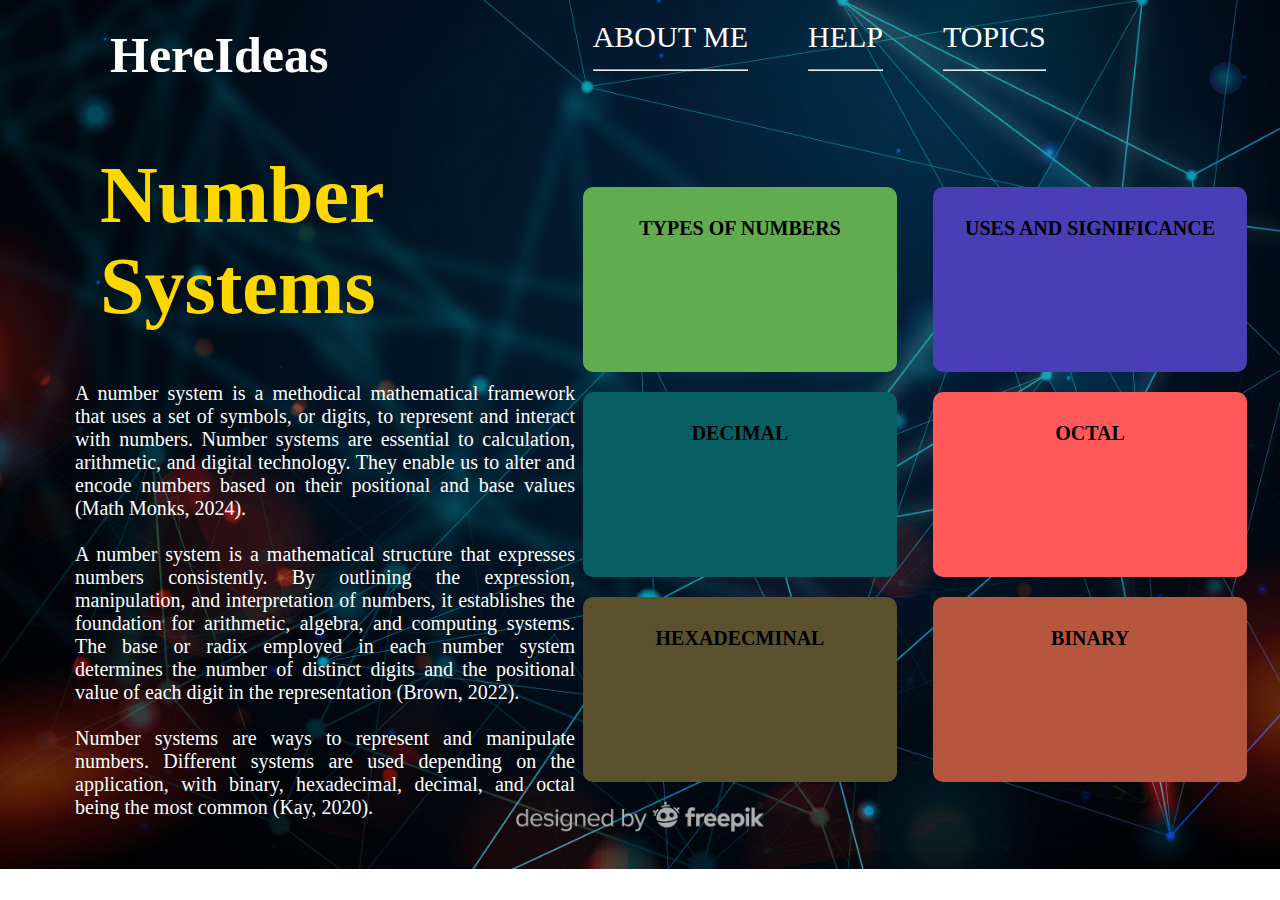
<file: Number Systems.html>
<!DOCTYPE html>
<html lang="en">
  <head>
    <meta charset="UTF-8" />
    <meta name="viewport" content="width=device-width, initial-scale=1.0" />
    <title>HereIdeas-Computer Sciences</title>
    <link rel="stylesheet" href="p3 number systems.css" />
  </head>
  <body>
    <div class="navbar">
        <h1><a href="index.html">HereIdeas</a></h1>
        <nav>
          <ul>
            <li class="menu-button hover"> <a href="index.html"> ABOUT ME <hr></a></li>
            <li class="menu-button hover"> <a href="index.html"> HELP <hr></a></li>

            <li class="menu-item">
            
              <button class="menu-button hover" onclick="toggleDropdown()"> TOPICS <hr></button>
            
              <div class="dropdown" id="dropdown">
                <button class="dropdown-button hover" onclick="location.href='Computer Sciences.html';">
                  Computer Sciences
                </button>
                <button class="dropdown-button hover" onclick="location.href='Data, Information, and Information Systems.html';">
                  Data, Information, and Information Systems
                </button>
                <button class="dropdown-button hover" onclick="location.href='Number Systems.html';">
                  Number Systems
                </button>
                <button class="dropdown-button hover" onclick="location.href='Computer Hardware & Software.html';">
                  Computer Hardware & Software
                </button>
                <button class="dropdown-button hover" onclick="location.href='Motherboards.html';">
                  Motherboards
                </button>
                <button class="dropdown-button hover" onclick="location.href='Different types of computers.html';">
                  Different types of computers
                </button>
              </div>

             


            </li>
          </ul>
        </nav>
      </div>
  

    <div class="row">
      <div class="col-1">
        <h2>Number Systems</h2>
        <p>
            A number system is a methodical mathematical framework that uses a set of symbols, or digits, to represent and interact with numbers. Number systems are essential to calculation, arithmetic, and digital technology. They enable us to alter and encode numbers based on their positional and base values (Math Monks, 2024).<br /><br />
            A number system is a mathematical structure that expresses numbers consistently. By outlining the expression, manipulation, and interpretation of numbers, it establishes the foundation for arithmetic, algebra, and computing systems. The base or radix employed in each number system determines the number of distinct digits and the positional value of each digit in the representation (Brown, 2022).<br><br>

            Number systems are ways to represent and manipulate numbers. Different systems are used depending on the application, with binary, hexadecimal, decimal, and octal being the most common (Kay, 2020).
        </p>
      </div>
      <div class="col-2">
        <div class="card card1">
          <h3>TYPES OF NUMBERS</h3>
          <div class="more">
            <p1>
                DECIMAL - Digits Used: 0, 1, 2, 3, 4, 5, 6, 7, 8, 9 <br>
                BINARY - Digits Used: 0, 1 <br>
                OCTAL - Digits Used: 0, 1, 2, 3, 4, 5, 6, 7 <br>
                HEXADECIMAL - Digits Used: 0, 1, 2, 3, 4, 5, 6, 7, 8, 9, A, B, C, D, E, F <br>

            </p1>
          </div>
        </div>

        <div class="card card2">
          <h3>USES AND SIGNIFICANCE</h3>
          <div class="more">
            <p1>
              BINARY - Computing, Data transmissions. <br> 
              DECIMAL - Everyday Calculation, commerce, money.<br>
              OCTAL - Legacy computing, UNIX systems. <br>
              HEXADECIMAL - Programming, debugging, web design. <br><br>

              SIGNIFICANCE = computing, data processing, diverse applications, etc.
            </p1>
          </div>
        </div>

        <div class="card card3">
          <h3>DECIMAL</h3>
          <div class="more">
            <p1>
              A number system which uses digits from 0 to 9 to represent a number with base 10. decimal system, in mathematics, positional numeral system employing 10 as the base and requiring 10 different numerals. Common counting numbers.
            </p1>
          </div>
        </div>



        <div class="card card4">
          <h3>OCTAL</h3>
          <div class="more">
            <p1>
              widely used in computer application sectors and digital numbering systems. The computing systems use 16-bit, 32-bit or 64-bit word which is further divided into 8-bits words.
            </p1>
          </div>
        </div>


        <div class="card card5">
            <h3>HEXADECMINAL</h3>
            <div class="more">
              <p1>
                The hexadecimal number system is a type of number system, that has a base value equal to 16. Hexadecimal is considered as one of the most convenient ways to showcase a binary number in computers and is done by using a conversion table.
              </p1>
            </div>
          </div>

          <div class="card card6">
            <h3>BINARY</h3>
            <div class="more">
              <p1>
                All computer systems and processes rely on the binary number system. This system allows devices to store, retrieve, and process any type of data transmitted to and from the CPU or memory.
              </p1>
            </div>
          </div>

    
          
     
    

    
    </div>

    <script>

      


function toggleDropdown() {
        const dropdown = document.getElementById('dropdown');
        dropdown.classList.toggle('visible'); 
      }





    </script>
  </body>
</html>
</file>
<file: home page styles.css>
html, body {
    margin: 0;
    padding: 0;
    overflow-x: hidden;
    height: 100%;
    width: 100%;
}

body {
  text-align: center;
  background-image: linear-gradient(rgba(0,0,0,0.3), rgba(0,0,0,0.3)), url('images/background.jpg');
  background-size: cover;
  background-repeat: no-repeat;
  background-position: center center;
  height: 100vh;
  width: 100vw;
  margin: 0;
  padding: 0;

  display: grid;
  place-items: center;
}

hr {
  width: 30%;
}

h1 {
  font-family: "Garamond", serif;
  font-size: 80px;
  margin: 0;
  color: white;
}


.description {
  padding: 30px 50px;
  background: rgba(0, 40, 77, 0.5);
  margin: 0; 
  width: 400px;
  border-radius: 15px;
  box-shadow: 0 4px 6px rgba(0, 0, 0, 0.1);
  text-align: center;
}

p {
  font-size: 25px;
  color: gold;
}

p1{
  font-size: 20px;
  font-family: "Candara", sans-serif;
  text-align: justify;
  line-height: 1.5
  
}

.menu {
  margin-top: 30px;
}

.menu-button {
  background: rgba(0, 0, 0, 0.5);
  color: white;
  font-size: 20px;
  padding: 15px 30px;
  border: none;
  border-radius: 5px;
  cursor: pointer;
  width: 350px;
  margin: 10px;
  transition: background-color 0.3s, transform 0.3s;
}

.menu-button:hover {
  background-color: gold;
  transform: scale(1.05);
}

.description.move-left {
  transform: translateX(-500px);
  transition: transform 0.5s ease-in-out;
}

.dropdown {
  opacity: 0;
  visibility: hidden;
  transition: opacity 0.5s ease-in-out;
  background: rgba(0, 40, 77, 0.5);

  color: white;
  padding: 30px 50px; 
  border-radius: 15px;
  width: 400px;
  text-align:center;
  position: absolute;
  top: 50%;
  left: 50%;
  transform: translate(-30%, -50%);
  box-shadow: 0 4px 6px rgba(0, 0, 0, 0.1);
  display: grid;
  place-items: center;
}

.dropdown.visible {
  opacity: 1;
  visibility: visible;
}

.dropdown-button {
  display: grid;
  grid-gap: 100px;
  margin: 0;
 

 background: rgba(0, 0, 0, 0.5);
  color: white;
  font-size: 20px;
  padding: 20px;
  border: none;
  border-radius: 5px;
  cursor: pointer;
  width: 350px;
  margin: 10px;
  transition: background-color 0.3s, transform 0.3s;

}

.dropdown-button:hover {
  background-color: gold;
  transform: scale(1.05);
}

.aboutMe{
  opacity: 0;
  visibility: hidden;
  transition: opacity 0.5s ease-in-out;
  background: rgba(0, 40, 77, 0.5);

  color: white;
  padding: 30px 50px; 
  border-radius: 15px;
  width: 400px;
  text-align:center;
  position: absolute;
  top: 50%;
  left: 50%;
  transform: translate(-30%, -50%);
  box-shadow: 0 4px 6px rgba(0, 0, 0, 0.1);
  display: grid;
  place-items: center;
}


.aboutMe.visible {
  opacity: 1;
  visibility: visible;
}


.help{
  opacity: 0;
  visibility: hidden;
  transition: opacity 0.5s ease-in-out;
  background: rgba(0, 40, 77, 0.5);

  color: white;
  padding: 30px 50px; 
  border-radius: 15px;
  width: 400px;
  text-align:center;
  position: absolute;
  top: 50%;
  left: 50%;
  transform: translate(-30%, -50%);
  box-shadow: 0 4px 6px rgba(0, 0, 0, 0.1);
  display: grid;
  place-items: center;
}


.help.visible {
  opacity: 1;
  visibility: visible;
}
</file>
<file: p4 computer hardsoft.css>
html, body {
    width: 100vw;
    padding: o;
    margin: 0;
    overflow-x: hidden; 
    box-sizing: border-box; 
  }
  
  body {
    text-align: center;
    background-image: linear-gradient(rgba(0,0,0,0.3), rgba(0,0,0,0.3)), url('images/background.jpg');
    background-size: cover;
    background-repeat: no-repeat;
    background-position: center center;
    
  }
  
  h1 a{
    font-family: "Garamond", serif;
    font-size: 50px;
    color: white;
    padding: 0;
    transition: color 0.3s, background-color 0.3s;
    margin-left: 100px;
    align-items: left;
    cursor: pointer;
    text-decoration: none;
  }
  
  .container {
    padding: 30px;
    width: 100%; 
  }
  .navbar {
    height: 100%;
    width: 100%;
    display: flex;
    align-items: center;
    justify-content: space-between; 
    margin: 10px;
    overflow: visible;
    padding-top: 10px;
    
  
  }
  
  h1 {
    font-family: "candara", serif;
    font-size: 40px;
    color: white;
    margin: 0;
  }
  
  h1 a {
    color: inherit; 
    text-decoration: none;
  }
  
  h1 a:hover {
    color: gold;
  }
  
  nav {
    flex: 1;
    display: flex;
    justify-content: center; 
    gap: 30px; 
  }
  
  nav ul {
    list-style: none;
    display: flex;
    padding: 0;
    margin: 0;
  }
  
  nav ul li {
      display: inline-block;
      margin-left: 40px; 
      margin-right: 60; 
      position: relative; 
    
    
  }
  
  nav ul li a {
    font-family: "candara", serif;
    font-size: 30px;
    color: white;
    text-decoration: none;
    cursor: pointer;
    transition: color 0.3s ease, transform 0.3s ease;
    align-items: right;
  }
  
  nav ul li a:hover {
    color: gold;
  }
  
  
  li {
    text-decoration: none;
  }
  
  nav ul li a:hover {
    color: gold;
  }
  
  
  h1 a:hover {
    color: gold;
  }
  
  .dropdown {
    display: none; 
    position: absolute; 
    background-color: rgba(0, 40, 77, 0.5);
    min-width: 160px; 
    z-index: 1; 
    top: 100%; 
    place-self: center;
    padding:10px;
    width: 300px;
  
  }
  
  .dropdown.visible {
    display: block;
    background-color:  rgba(0, 40, 77, 0.5);
    align-items: left;
  
  }
  
  .dropdown-button {
    padding: 10px;
    color: white;
    text-decoration: none;
    font-size: 20px;
    display: block;
    background-color:  rgba(0, 40, 77, 0.5);
    border: none;
    text-align: left;
    width: 100%;
  }
  
  
  .dropdown-button:hover {
    color: gold;
    background-color: rgba(0, 0, 0, 0.5);
    width: 100%;
  }
  
  
  .menu-button {
    font-family: "candara", serif;
    font-size: 30px;
    color: white;
    cursor: pointer;
    border: none;
    background: none;
    padding: 0;
    margin-right: 20px;
    transition: color 0.3s ease, transform 0.3s ease; 
  }
  
  .menu-button:hover {
    color: gold; 
    transform: scale(1.1);
  }
  
  
  
  
  
  
  
  
  
  
  
  
  
  
  
  
  h2{
    color: gold;
    font-size: 80px;
    font-family: "Georgia", serif;
    text-align: left;
    margin: 50px;
    width: 50px;
    
  }
  
  
  .row{
    display: flex;
    margin: 0;
    align-items: center;
    position: relative;
  
  
  }
  
  .col-1{
    flex: 1;  
    width: auto;
    top: 0;
    margin-left: 50px;
  
  }
  
  .col-2{
    flex: 2;
    position: relative;
  }
  
  
  .card{
    width: 500px;
    height: auto;
    display: inline-block;
    border-radius: 10px;
    padding: 50px;
    box-sizing: border-box;
    cursor: pointer;
    margin: 10px 15px;
    background-position: center;
    background-size: cover;
    overflow: hidden; 
    transition: transform 0.5s ease, box-shadow 0.5s ease, height 0.5s ease;
    position: relative;
  }
  
  .card1{
    background-color: #61ac4e;
    width: 500px;
    height: 300px;
  }
  
  .card2{
    background-color: #493eb6;
    width: 500px;
    height: 300px;
  
  }
  
  .card3{
    background-color: #075f63;
    width: 500px;
    height: 300px;
  }
  

  .card:hover{
    transform: translateY(-10px);
    height: 500px; 
    box-shadow: 0 15px 30px rgba(0, 0, 0, 0.3);
  }
  
  p{
    color: white;
    display: flex;
    justify-content: center;
    align-items: center;
    margin: 50px;
    font-family: "candara", serif;
    font-size: 20px;
    width: 500px;
    height: auto;
    text-align: justify;
    border: none;
    place-self: left;
  }
  
  h3{
    justify-content: center;
    align-items: center;
    font-family: "candara", serif;
    font-size: 20px;
    text-align: center;
    place-self: center;
    margin: -30px;
  
  }
  
  .more{
    position: absolute;
    bottom: 30%;
    left: 50%;
    transform: translate(-50%, -50%);
    color: white;
    font-family: "Candara", serif;
    font-size: 20px;
    text-align: center;
    opacity: 0; 
    visibility: hidden;
    transition: opacity 0.3s ease, visibility 0.3s ease; 
  }
  
  .card:hover .more{
    opacity: 1; 
    visibility: visible;
  }
  
  p1{
    color: white;
    display: flex;
    justify-content: center;
    align-items: center;
    font-family: "candara", serif;
    font-size: 20px;
    width: 400px;
    height: 100px;
    text-align: justify;
    border: none;
  }
  
  
  p3{
    color: white;
    justify-content: center;
    align-items: left;
    display: grid;
    font-family: "candara", serif;
    font-size: 25px;
    width: 400px;
    text-align: justify;
    text-align: center;
    
   
  }
</file>
<file: p1 Computer Sciences.css>
html, body {
  width: 100vw;
  padding: o;
  margin: 0;
  overflow-x: hidden; 
  box-sizing: border-box; 
}

body {
  text-align: center;
  background-image: linear-gradient(rgba(0,0,0,0.3), rgba(0,0,0,0.3)), url('images/background.jpg');
  background-size: cover;
  background-repeat: no-repeat;
  background-position: center center;
  
}

h1 a{
  font-family: "Garamond", serif;
  font-size: 50px;
  color: white;
  padding: 0;
  transition: color 0.3s, background-color 0.3s;
  margin-left: 100px;
  align-items: left;
  cursor: pointer;
  text-decoration: none;
}

.container {
  padding: 30px;
  width: 100%; 
}
.navbar {
  height: 100%;
  width: 100%;
  display: flex;
  align-items: center; 
  justify-content: space-between; 
  margin: 10px;
  overflow: visible;
  padding-top: 10px; 
  

}

h1 {
  font-family: "candara", serif;
  font-size: 40px;
  color: white;
  margin: 0;
}

h1 a {
  color: inherit; 
  text-decoration: none;
}

h1 a:hover {
  color: gold;
}

nav {
  flex: 1;
  display: flex;
  justify-content: center; 
  gap: 30px; 
}

nav ul {
  list-style: none;
  display: flex;
  padding: 0;
  margin: 0;
}

nav ul li {
    display: inline-block;
    margin-left: 40px; 
    margin-right: 60; 
    position: relative; 
  
  
}

nav ul li a {
  font-family: "candara", serif;
  font-size: 30px;
  color: white;
  text-decoration: none;
  cursor: pointer;
  transition: color 0.3s ease, transform 0.3s ease;
  align-items: right;
}

nav ul li a:hover {
  color: gold;
}


li {
  text-decoration: none;
}

nav ul li a:hover {
  color: gold;
}


h1 a:hover {
  color: gold;
}

.dropdown {
  display: none; 
  position: absolute; 
  background-color: rgba(0, 40, 77, 0.5); 
  min-width: 160px; 
  z-index: 1; 
  top: 100%; 
  place-self: center;
  padding:10px;
  width: 300px;

}

.dropdown.visible {
  display: block;
  background-color:  rgba(0, 40, 77, 0.5);
  align-items: left;

}

.dropdown-button {
  padding: 10px;
  color: white;
  text-decoration: none;
  font-size: 20px;
  display: block;
  background-color:  rgba(0, 40, 77, 0.5);
  border: none;
  text-align: left;
  width: 100%;
}


.dropdown-button:hover {
  color: gold;
  background-color: rgba(0, 0, 0, 0.5);
  width: 100%;
}


.menu-button {
  font-family: "candara", serif;
  font-size: 30px;
  color: white;
  cursor: pointer;
  border: none;
  background: none;
  padding: 0;
  margin-right: 20px;
  transition: color 0.3s ease, transform 0.3s ease; 
}

.menu-button:hover {
  color: gold;
  transform: scale(1.1);
}
















h2{
  color: gold;
  font-size: 80px;
  font-family: "Georgia", serif;
  text-align: left;
  margin: 50px;
  width: 50px;
  
}


.row{
  display: flex;
  margin: 0;
  align-items: center;
  position: relative;


}

.col-1{
  flex: 1;  
  width: auto;
  top: 0;
  margin-left: 50px;

}

.col-2{
  flex: 2;
  position: relative;
}




.card{
  width: 500px;
  height: auto;
  display: inline-block;
  border-radius: 10px;
  padding: 50px;
  box-sizing: border-box;
  cursor: pointer;
  margin: 10px 15px;
  background-position: center;
  background-size: cover;
  overflow: hidden; 
  transition: transform 0.5s ease, box-shadow 0.5s ease, height 0.5s ease;
  position: relative;
}

.card1{
  background-color: #61ac4e;
  width: 500px;
  height: 300px;
}

.card2{
  background-color: #493eb6;
  width: 500px;
  height: 300px;

}

.card3{
  background-color: #075f63;
  width: 500px;
  height: 300px;
}

.card4{
  background-color: #ff5959;
  width: 500px;
  height: 300px;

}

.card:hover{
  transform: translateY(-10px);
  height: 500px; 
  box-shadow: 0 15px 30px rgba(0, 0, 0, 0.3);
}

p{
  color: white;
  display: flex;
  justify-content: center;
  align-items: center;
  margin: 50px;
  font-family: "candara", serif;
  font-size: 20px;
  width: 500px;
  height: auto;
  text-align: justify;
  border: none;
  place-self: left;
}

h3{
  justify-content: center;
  align-items: center;
  font-family: "candara", serif;
  font-size: 20px;
  text-align: center;
  place-self: center;
  margin: -30px;

}

.more{
  position: absolute;
  bottom: 30%;
  left: 50%;
  transform: translate(-50%, -50%);
  color: white;
  font-family: "Candara", serif;
  font-size: 20px;
  text-align: center;
  opacity: 0; 
  visibility: hidden;
  transition: opacity 0.3s ease, visibility 0.3s ease; 
}

.card:hover .more{
  opacity: 1;
  visibility: visible;
}

p1{
  color: white;
  display: flex;
  justify-content: center;
  align-items: center;
  font-family: "candara", serif;
  font-size: 20px;
  width: 400px;
  height: 100px;
  text-align: justify;
  border: none;
}


p3{
  color: white;
  justify-content: center;
  align-items: left;
  display: grid;
  font-family: "candara", serif;
  font-size: 25px;
  width: 400px;
  text-align: justify;
  text-align: center;
  
 
}
</file>
<file: p2 data information.css>
html, body {
    width: 100vw;
    padding: o;
    margin: 0;
    overflow-x: hidden;
    box-sizing: border-box; 
  }
  
  body {
    text-align: center;
    background-image: linear-gradient(rgba(0,0,0,0.3), rgba(0,0,0,0.3)), url('images/background.jpg');
    background-size: cover;
    background-repeat: no-repeat;
    background-position: center center;
    background-attachment: fixed;
    
  }
  
  h1 a{
    font-family: "Garamond", serif;
    font-size: 50px;
    color: white;
    padding: 0;
    transition: color 0.3s, background-color 0.3s;
    margin-left: 100px;
    align-items: left;
    cursor: pointer;
    text-decoration: none;
  }
  
  .container {
    padding: 30px;
    width: 100%; 
  }
  .navbar {
    height: 100%;
    width: 100%;
    display: flex;
    align-items: center; 
    justify-content: space-between; 
    margin: 10px;
    overflow: visible;
    padding-top: 10px; 
    
  
  }
  
  h1 {
    font-family: "candara", serif;
    font-size: 40px;
    color: white;
    margin: 0;
  }
  
  h1 a {
    color: inherit; 
    text-decoration: none;
  }
  
  h1 a:hover {
    color: gold;
  }
  
  nav {
    flex: 1;
    display: flex;
    justify-content: center; 
    gap: 30px; 
  }
  
  nav ul {
    list-style: none;
    display: flex;
    padding: 0;
    margin: 0;
  }
  
  nav ul li {
      display: inline-block;
      margin-left: 40px; 
      margin-right: 60; 
      position: relative; 
    
    
  }
  
  nav ul li a {
    font-family: "candara", serif;
    font-size: 30px;
    color: white;
    text-decoration: none;
    cursor: pointer;
    transition: color 0.3s ease, transform 0.3s ease;
    align-items: right;
  }
  
  nav ul li a:hover {
    color: gold;
  }
  
  
  li {
    text-decoration: none;
  }
  
  nav ul li a:hover {
    color: gold;
  }
  
  
  h1 a:hover {
    color: gold;
  }
  
  .dropdown {
    display: none;
    position: absolute;
    background-color: rgba(0, 40, 77, 0.5); 
    min-width: 160px; 
    z-index: 1; 
    top: 100%; 
    place-self: center;
    padding:10px;
    width: 300px;
  
  }
  
  .dropdown.visible {
    display: block;
    background-color:  rgba(0, 40, 77, 0.5);
    align-items: left;
  
  }
  
  .dropdown-button {
    padding: 10px;
    color: white;
    text-decoration: none;
    font-size: 20px;
    display: block;
    background-color:  rgba(0, 40, 77, 0.5);
    border: none;
    text-align: left;
    width: 100%;
  }
  
  
  .dropdown-button:hover {
    color: gold;
    background-color: rgba(0, 0, 0, 0.5);
    width: 100%;
  }
  
  .menu-button {
    font-family: "candara", serif;
    font-size: 30px;
    color: white;
    cursor: pointer;
    border: none;
    background: none;
    padding: 0;
    margin-right: 20px;
    transition: color 0.3s ease, transform 0.3s ease; 
  }
  
  .menu-button:hover {
    color: gold; 
    transform: scale(1.1);
  }
  
  
  
  
  
  
  
  
  
  
  
  
  
  
  
  
  h2{
    color: gold;
    font-size: 80px;
    font-family: "Georgia", serif;
    text-align: left;
    margin: 50px;
    width: 50px;
    
  }
  
  
  .row{
    display: flex;
    margin: 0;
    align-items: center;
    position: relative;
  
  
  }
  
  .col-1{
    flex: 1;  
    width: auto;
    top: 0;
    margin-left: 50px;
    
  }
  
  .col-2{
    flex: 2;
    position: relative;

    margin:50px;
}
  
  
  
  
  
.card{
  width: 500px;
  height: auto;
  display: inline-block;
  border-radius: 10px;
  padding: 50px;
  box-sizing: border-box;
  cursor: pointer;
  margin: 10px 15px;
  background-position: center;
  background-size: cover;
  overflow: hidden; 
  transition: transform 0.5s ease, box-shadow 0.5s ease, height 0.5s ease;
  position: relative;

}

.card1{
  background-color: #61ac4e;
  
  width: 500px;
  height: 300px;
}

.card2{
  background-color: #493eb6;
  width: 500px;
  height: 300px;

}

.card3{
  background-color: #075f63;
  width: 500px;
  height: 300px;
}

.card4{
  background-color: #ff5959;
  width: 500px;
  height: 300px;

}
  
  .card:hover{
    transform: translateY(-10px);
    height: 450px; 
    box-shadow: 0 15px 30px rgba(0, 0, 0, 0.3);
  }
  
  p{
    color: white;
    display: flex;
    justify-content: center;
    align-items: center;
    margin: 50px;
    font-family: "candara", serif;
    font-size: 20px;
    width: 500px;
    height: auto;
    text-align: justify;
    border: none;
    place-self: left;
  }
  
  h3{
    justify-content: center;
    align-items: center;
    font-family: "candara", serif;
    font-size: 20px;
    text-align: center;
    place-self: center;
    margin: -30px;
  
  }
  
  .more{
    position: absolute;
    bottom: 30%;
    left: 50%;
    transform: translate(-50%, -50%);
    color: white;
    font-family: "Candara", serif;
    font-size: 20px;
    text-align: center;
    opacity: 0; 
    visibility: hidden;
    transition: opacity 0.3s ease, visibility 0.3s ease; 
    width: 500px;
  }
  
  .card:hover .more{
    opacity: 1;
    visibility: visible;
  }
  
  p1{
    color: white;
    display: flex;
    justify-content: center;
    align-items: center;
    font-family: "candara", serif;
    font-size: 20px;
    width:500px;
    height: 100px;
    text-align: justify;
    border: none;
    place-self: center;
  }
  
  
  p3{
    color: white;
    justify-content: center;
    align-items: center;
    display: grid;
    font-family: "candara", serif;
    font-size: 25px;
    width: 300px;
    text-align: justify;
    
  }
</file>
<file: p6 dif comp.css>
html, body {
    width: 100vw;
    padding: o;
    margin: 0;
    overflow-x: hidden; 
    box-sizing: border-box; 
  }
  
  body {
    text-align: center;
    background-image: linear-gradient(rgba(0,0,0,0.3), rgba(0,0,0,0.3)), url('images/background.jpg');
    background-size: cover;
    background-repeat: no-repeat;
    background-position: center center;
    
  }
  
  h1 a{
    font-family: "Garamond", serif;
    font-size: 50px;
    color: white;
    padding: 0;
    transition: color 0.3s, background-color 0.3s;
    margin-left: 100px;
    align-items: left;
    cursor: pointer;
    text-decoration: none;
  }
  
  .container {
    padding: 30px;
    width: 100%; 
  }
  .navbar {
    height: 100%;
    width: 100%;
    display: flex;
    align-items: center;
    justify-content: space-between; 
    margin: 10px;
    overflow: visible;
    padding-top: 10px; 
    
  
  }
  
  h1 {
    font-family: "candara", serif;
    font-size: 40px;
    color: white;
    margin: 0;
  }
  
  h1 a {
    text-decoration: none;
  }
  
  h1 a:hover {
    color: gold;
  }
  
  nav {
    flex: 1;
    display: flex;
    justify-content: center; 
    gap: 30px; 
  }
  
  nav ul {
    list-style: none;
    display: flex;
    padding: 0;
    margin: 0;
  }
  
  nav ul li {
      display: inline-block;
      margin-left: 40px; 
      margin-right: 60; 
      position: relative; 
    
    
  }
  
  nav ul li a {
    font-family: "candara", serif;
    font-size: 30px;
    color: white;
    text-decoration: none;
    cursor: pointer;
    transition: color 0.3s ease, transform 0.3s ease;
    align-items: right;
  }
  
  nav ul li a:hover {
    color: gold;
  }
  
  
  li {
    text-decoration: none;
  }
  
  nav ul li a:hover {
    color: gold;
  }
  
  
  h1 a:hover {
    color: gold;
  }
  
  .dropdown {
    display: none; 
    position: absolute; 
    background-color: rgba(0, 40, 77, 0.5); 
    min-width: 160px; 
    z-index: 1; 
    top: 100%; 
    place-self: center;
    padding:10px;
    width: 300px;
  
  }

  .dropdown.visible {
    display: block;
    background-color:  rgba(0, 40, 77, 0.5);
    align-items: left;
  
  }
  
  .dropdown-button {
    padding: 10px;
    color: white;
    text-decoration: none;
    font-size: 20px;
    display: block;
    background-color:  rgba(0, 40, 77, 0.5);
    border: none;
    text-align: left;
    width: 100%;
  }
  
 
  .dropdown-button:hover {
    color: gold;
    background-color: rgba(0, 0, 0, 0.5);
    width: 100%;
  }
  
 
  .menu-button {
    font-family: "candara", serif;
    font-size: 30px;
    color: white;
    cursor: pointer;
    border: none;
    background: none;
    padding: 0;
    margin-right: 20px;
    transition: color 0.3s ease, transform 0.3s ease; 
  }
  
  .menu-button:hover {
    color: gold; 
    transform: scale(1.1);
  }
  
  
  
  
  
  
  
  
  
  
  
  
  
  
  
  
  h2{
    color: gold;
    font-size: 80px;
    font-family: "Georgia", serif;
    text-align: left;
    margin: 50px;
    width: 50px;
    
  }
  
  
  .row {
    display: flex;
    margin: 0;
    align-items: center;
    position: relative;
  }
  
  .col-1 {
    flex: 1;
    width: auto;
    top: 0;
    margin-left: 50px;
  }
  
  .col-2 {
    flex: 2;
    position: relative;
    display: grid;
    grid-template-columns: repeat(2,1fr);
    gap: 20px;
    justify-items: center; 
  }
  
  .card {
    width: 95%;
    aspect-ratio: 2 / 3;
    border-radius: 10px;
    padding: 20px;
    box-sizing: border-box;
    cursor: pointer;
    background-position: center;
    background-size: cover;
    overflow: hidden; 
    transition: transform 0.5s ease, box-shadow 0.5s ease, height 0.5s ease;
    height: 185px;
    margin-right: 50px;
    
  }
  
  .card1{
    background-color: #61ac4e;
  
   
  }
  
  .card2{
    background-color: #493eb6;
    
  
  }
  
  .card3{
    background-color: #075f63;
    
  }
  
  .card4{
    background-color: #ff5959;
   
   
  }
  .card5{
    background-color: #5c512f;
    
  
  }
  .card6{
    background-color: #b6563e;

  
  }
  
  .card:hover{
    transform: translateY(-10px);
    height: 300px;
    box-shadow: 0 15px 30px rgba(0, 0, 0, 0.3);
  }
  
  p{
    color: white;
    display: flex;
    margin: 50px 25px;
    font-family: "candara", serif;
    font-size: 20px;
    width: 500px;
    height: auto;
    text-align: justify;
    border: none;
    place-self: left;
  }
  
  h3{
    justify-content: center;
    align-items: center;
    font-family: "candara", serif;
    font-size: 20px;
    text-align: center;
    place-self: center;
    margin: 10px;

  
  }
  
  .more{
    position: absolute;
    bottom: 20%;
    left: 50%;
    transform: translate(-50%, -50%);
    color: white;
    font-family: "Candara", serif;
    font-size: 20px;
    text-align: bottom;
    opacity: 0; 
    visibility: hidden;
    transition: opacity 0.3s ease, visibility 0.3s ease; 
    width: 80%;
    
  }
  
  .card:hover .more{
    opacity: 1; 
    visibility: visible;
  }
  
  p1{
    color: white;
    display: flex;
    justify-content: center;
    align-items: center;
    font-family: "candara", serif;
    font-size: 20px;
    width: 100%;
    height: 100px;
    text-align: justify, b;
    border: none;
    margin-top: -20px;

    
    
  }
  
  .image {
    display: grid;
    gap: none;
    grid-template-columns: repeat(3,1fr);
    justify-items: center;
  
    margin-top: 0px;
    margin-bottom: -100px;
    margin-left: 250px;
    margin-right: 250px;
  
    
  
  }
  

  
  p3{
    color: white;
    justify-content: center;
    align-items: left;
    display: grid;
    font-family: "candara", serif;
    font-size: 25px;
    width: 400px;
    text-align: justify;
    text-align: center;
    
   
  }
  
 

  .difference-motherboard{
    padding: 10px;
    margin: 20px auto;
    width: max-content;
    height: auto;
    
}
</file>
<file: p5 motherboard.css>
html, body {
    width: 100vw;
    padding: o;
    margin: 0;
    overflow-x: hidden; 
    box-sizing: border-box; 
  }
  
  body {
    text-align: center;
    background-image: linear-gradient(rgba(0,0,0,0.3), rgba(0,0,0,0.3)), url('images/background.jpg');
    background-size: cover;
    background-repeat: repeat;
    background-position: center center;
    
  }
  
  h1 a{
    font-family: "Garamond", serif;
    font-size: 50px;
    color: white;
    padding: 0;
    transition: color 0.3s, background-color 0.3s;
    margin-left: 100px;
    align-items: left;
    cursor: pointer;
    text-decoration: none;
  }
  
  .container {
    padding: 30px;
    width: 100%;
  }
  .navbar {
    height: 100%;
    width: 100%;
    display: flex;
    align-items: center; 
    justify-content: space-between;
    margin: 10px;
    overflow: visible;
    padding-top: 10px; 
    
  
  }
  
  h1 {
    font-family: "candara", serif;
    font-size: 40px;
    color: white;
    margin: 0;
  }
  
  h1 a {
    color: inherit; 
    text-decoration: none;
  }
  
  h1 a:hover {
    color: gold;
  }
  
  nav {
    flex: 1;
    display: flex;
    justify-content: center; 
    gap: 30px;
  }
  
  nav ul {
    list-style: none;
    display: flex;
    padding: 0;
    margin: 0;
  }
  
  nav ul li {
      display: inline-block;
      margin-left: 40px; 
      margin-right: 60; 
      position: relative; 
    
    
  }
  
  nav ul li a {
    font-family: "candara", serif;
    font-size: 30px;
    color: white;
    text-decoration: none;
    cursor: pointer;
    transition: color 0.3s ease, transform 0.3s ease;
    align-items: right;
  }
  
  nav ul li a:hover {
    color: gold;
  }
  
  
  li {
    text-decoration: none;
  }
  
  nav ul li a:hover {
    color: gold;
  }
  
  
  h1 a:hover {
    color: gold;
  }
  
  .dropdown {
    display: none; 
    position: absolute; 
    background-color: rgba(0, 40, 77, 0.5); 
    min-width: 160px; 
    z-index: 1; 
    top: 100%; 
    place-self: center;
    padding:10px;
    width: 300px;
  
  }
  
  .dropdown.visible {
    display: block;
    background-color:  rgba(0, 40, 77, 0.5);
    align-items: left;
  
  }
  
  .dropdown-button {
    padding: 10px;
    color: white;
    text-decoration: none;
    font-size: 20px;
    display: block;
    background-color:  rgba(0, 40, 77, 0.5);
    border: none;
    text-align: left;
    width: 100%;
  }
  

  .dropdown-button:hover {
    color: gold;
    background-color: rgba(0, 0, 0, 0.5);
    width: 100%;
  }
  
  .menu-button {
    font-family: "candara", serif;
    font-size: 30px;
    color: white;
    cursor: pointer;
    border: none;
    background: none;
    padding: 0;
    margin-right: 20px;
    transition: color 0.3s ease, transform 0.3s ease; 
  }
  
  .menu-button:hover {
    color: gold; 
    transform: scale(1.1);
  }
  













.container {
    display: flex;
    flex-direction: column; 
    align-items: center; 
    justify-content: center; 
    min-height: 100vh; 
    padding: 20px; 
    box-sizing: border-box;
  }
  
  .heading {
    text-align: center; 
    width: 100%;
    
  }

.row {
    display: flex;

    justify-content: center;
    gap: 20px;
    
}

.card {
    width: 500px;
    height: 300px;
    display: inline-block;
    border-radius: 10px;
    padding: 20px;
    cursor: pointer;
    background-position: center;
    background-size: cover;
    overflow: hidden;
    transition: transform 0.5s ease, box-shadow 0.5s ease, height 0.5s ease;
    position: relative;
    margin-top: -240px;
}

.card1 {
    background-color: #61ac4e;
}

.card2 {
    background-color: #493eb6;
}

.card3 {
    background-color: #075f63;
}

.card:hover{
    transform: translateY(-10px);
    height: 400px; 
    box-shadow: 0 15px 30px rgba(0, 0, 0, 0.3);
}

.more {
    position: absolute;
    bottom: 30%;
    left: 50%;
    transform: translate(-50%, -50%);
    color: white;
    font-family: "Candara", serif;
    font-size: 20px;
    text-align: center;
    opacity: 0; 
    visibility: hidden;
    transition: opacity 0.3s ease, visibility 0.3s ease;
}

.card:hover .more {
    opacity: 1;
    visibility: visible;
}


 
h2{
    color: gold;
    font-size: 80px;
    font-family: "Georgia", serif;
    text-align: center;
    margin-left: 620px;
    margin-top: -18%;
    width: 50px;
    
  }

  h3{
    justify-content: center;
    align-items: center;
    font-family: "candara", serif;
    font-size: 20px;
    text-align: center;
    place-self: center;
    margin: 50px;
    color: black;
  
  }

  p{
        display: flex;
        align-items: center;
        text-align: justify;
    

    color: white;

    justify-content: center;

    margin: 50px;
    font-family: "candara", serif;
    font-size: 20px;
    width: 100%;
    height: auto;
    margin-left: 620px;
 
    border: none;
    place-self: center;
  }

  p1{
    color: white;
    display: flex;
    justify-content: center;
    align-items: center;
    font-family: "candara", serif;
    font-size: 20px;
    width: 900px;
    height: 50px;
    text-align: justify;
    border: none;
    margin-left: 450px;
  }
  
  p3{
    color: black;
    justify-content: center;
    align-items: center;
    display: grid;
    font-family: "candara", serif;
    font-size: 18px;
    width: 300px;
    text-align: justify;
    margin: 30px;
    
   
  }
  

  .boxes {
    display: flex;
    flex: 50px 50px 100px;
    justify-content: space-around; 
    align-items: center; 
    margin: 20px auto;
    text-align: center;
    border-radius: 5px;
    padding: 20px;
    
}


.IS1, .IS2, .IS3, .IS4 {
    background-color: rgba(255, 255, 255, 0.596);
    width: 350px; 
    height: 230px; 
    background-size: 100px 100px;
    background-repeat: no-repeat;
    margin-top: 80px;
    border-radius: 10px;
    gap: 30px;
    overflow: hidden;
    box-shadow: 0 4px 8px rgba(0, 0, 0, 0.2); 
    padding: 10px;
    transition: transform 0.3s ease;
    cursor: pointer;

}

.IS1 .IS2 .IS3 .IS4 :hover{
    transform: scale(1.1);
}


.difference-motherboard{
    padding: 10px;
    margin: 20px auto;
    width: max-content;
    height: auto;
    
}

p2{
    color: white;
    display: flex;
    justify-content: center;
    align-items: center;
    font-family: "candara", serif;
    font-size: 20px;
    width: 450px;
    height: 50px;
    text-align: justify;
    border: none;
    margin-left: 15px;
  }
  
  h4{
    color: gold;
    font-size: 30px;
    font-family: "Georgia", serif;
    text-align: center;
    place-self: CENTER;
    width: 500px;
    
  }
</file>
<file: p3 number systems.css>
html, body {
    width: 100vw;
    padding: o;
    margin: 0;
    overflow-x: hidden; 
    box-sizing: border-box; 
  }
  
  body {
    text-align: center;
    background-image: linear-gradient(rgba(0,0,0,0.3), rgba(0,0,0,0.3)), url('images/background.jpg');
    background-size: cover;
    background-repeat: no-repeat;
    background-position: center center;
    
  }
  
  h1 a{
    font-family: "Garamond", serif;
    font-size: 50px;
    color: white;
    padding: 0;
    transition: color 0.3s, background-color 0.3s;
    margin-left: 100px;
    align-items: left;
    cursor: pointer;
    text-decoration: none;
  }
  
  .container {
    padding: 30px;
    width: 100%; 
  }
  .navbar {
    height: 100%;
    width: 100%;
    display: flex;
    align-items: center; 
    justify-content: space-between; 
    margin: 10px;
    overflow: visible;
    padding-top: 10px; 
    
  
  }
  
  h1 {
    font-family: "candara", serif;
    font-size: 40px;
    color: white;
    margin: 0;
  }
  
  h1 a {
    color: inherit; 
    text-decoration: none;
  }
  
  h1 a:hover {
    color: gold;
  }
  
  nav {
    flex: 1;
    display: flex;
    justify-content: center; 
    gap: 30px; 
  }
  
  nav ul {
    list-style: none;
    display: flex;
    padding: 0;
    margin: 0;
  }
  
  nav ul li {
      display: inline-block;
      margin-left: 40px; 
      margin-right: 60; 
      position: relative; 
    
    
  }
  
  nav ul li a {
    font-family: "candara", serif;
    font-size: 30px;
    color: white;
    text-decoration: none;
    cursor: pointer;
    transition: color 0.3s ease, transform 0.3s ease;
    align-items: right;
  }
  
  nav ul li a:hover {
    color: gold;
  }
  
  
  li {
    text-decoration: none;
  }
  
  nav ul li a:hover {
    color: gold;
  }
  
  
  h1 a:hover {
    color: gold;
  }
  
  .dropdown {
    display: none;
    position: absolute; 
    background-color: rgba(0, 40, 77, 0.5); 
    min-width: 160px; 
    z-index: 1; 
    top: 100%; 
    place-self: center;
    padding:10px;
    width: 300px;
  
  }
  
  .dropdown.visible {
    display: block;
    background-color:  rgba(0, 40, 77, 0.5);
    align-items: left;
  
  }
  
  .dropdown-button {
    padding: 10px;
    color: white;
    text-decoration: none;
    font-size: 20px;
    display: block;
    background-color:  rgba(0, 40, 77, 0.5);
    border: none;
    text-align: left;
    width: 100%;
  }
  

  .dropdown-button:hover {
    color: gold;
    background-color: rgba(0, 0, 0, 0.5);
    width: 100%;
  }
  
 
  .menu-button {
    font-family: "candara", serif;
    font-size: 30px;
    color: white;
    cursor: pointer;
    border: none;
    background: none;
    padding: 0;
    margin-right: 20px;
    transition: color 0.3s ease, transform 0.3s ease; 
  }
  
  .menu-button:hover {
    color: gold; 
    transform: scale(1.1);
  }
  
  
  
  
  
  
  
  
  
  
  
  
  
  
  
  
  h2{
    color: gold;
    font-size: 80px;
    font-family: "Georgia", serif;
    text-align: left;
    margin: 50px;
    width: 50px;
    
  }
  
  
  .row {
    display: flex;
    margin: 0;
    align-items: center;
    position: relative;
  }
  
  .col-1 {
    flex: 1;
    width: auto;
    top: 0;
    margin-left: 50px;
  }
  
  .col-2 {
    flex: 2;
    position: relative;
    display: grid;
    grid-template-columns: repeat(2,1fr); 
    gap: 20px; 
    justify-items: center; 
  }
  
  .card {
    width: 95%;
    aspect-ratio: 2 / 3;
    border-radius: 10px;
    padding: 20px;
    box-sizing: border-box;
    cursor: pointer;
    background-position: center;
    background-size: cover;
    overflow: hidden; 
    transition: transform 0.5s ease, box-shadow 0.5s ease, height 0.5s ease;
    height: 185px;
    margin-right: 50px;
    
  }
  
  .card1{
    background-color: #61ac4e;
  
   
  }
  
  .card2{
    background-color: #493eb6;
    
  
  }
  
  .card3{
    background-color: #075f63;
    
  }
  
  .card4{
    background-color: #ff5959;
   
   
  }
  .card5{
    background-color: #5c512f;
    
  
  }
  .card6{
    background-color: #b6563e;

  
  }
  
  .card:hover{
    transform: translateY(-10px);
    height: 300px; 
    box-shadow: 0 15px 30px rgba(0, 0, 0, 0.3);
  }
  
  p{
    color: white;
    display: flex;
    margin: 50px 25px;
    font-family: "candara", serif;
    font-size: 20px;
    width: 500px;
    height: auto;
    text-align: justify;
    border: none;
    place-self: left;
  }
  
  h3{
    justify-content: center;
    align-items: center;
    font-family: "candara", serif;
    font-size: 20px;
    text-align: center;
    place-self: center;
    margin: 10px;

  
  }
  
  .more{
    position: absolute;
    bottom: 20%;
    left: 50%;
    transform: translate(-50%, -50%);
    color: white;
    font-family: "Candara", serif;
    font-size: 20px;
    text-align: bottom;
    opacity: 0; 
    visibility: hidden;
    transition: opacity 0.3s ease, visibility 0.3s ease; 
    width: 80%;
    
  }
  
  .card:hover .more{
    opacity: 1; 
    visibility: visible;
  }
  
  p1{
    color: white;
    display: flex;
    justify-content: center;
    align-items: center;
    font-family: "candara", serif;
    font-size: 20px;
    width: 100%;
    height: 100px;
    text-align: justify, b;
    border: none;
    margin-top: -20px;

    
    
  }
  
  .image {
    display: grid;
    gap: none;
    grid-template-columns: repeat(3,1fr);
    justify-items: center;
  
    margin-top: 0px;
    margin-bottom: -100px;
    margin-left: 250px;
    margin-right: 250px;
  
    
  
  }
  

  
  p3{
    color: white;
    justify-content: center;
    align-items: left;
    display: grid;
    font-family: "candara", serif;
    font-size: 25px;
    width: 400px;
    text-align: justify;
    text-align: center;
    
   
  }
</file>
